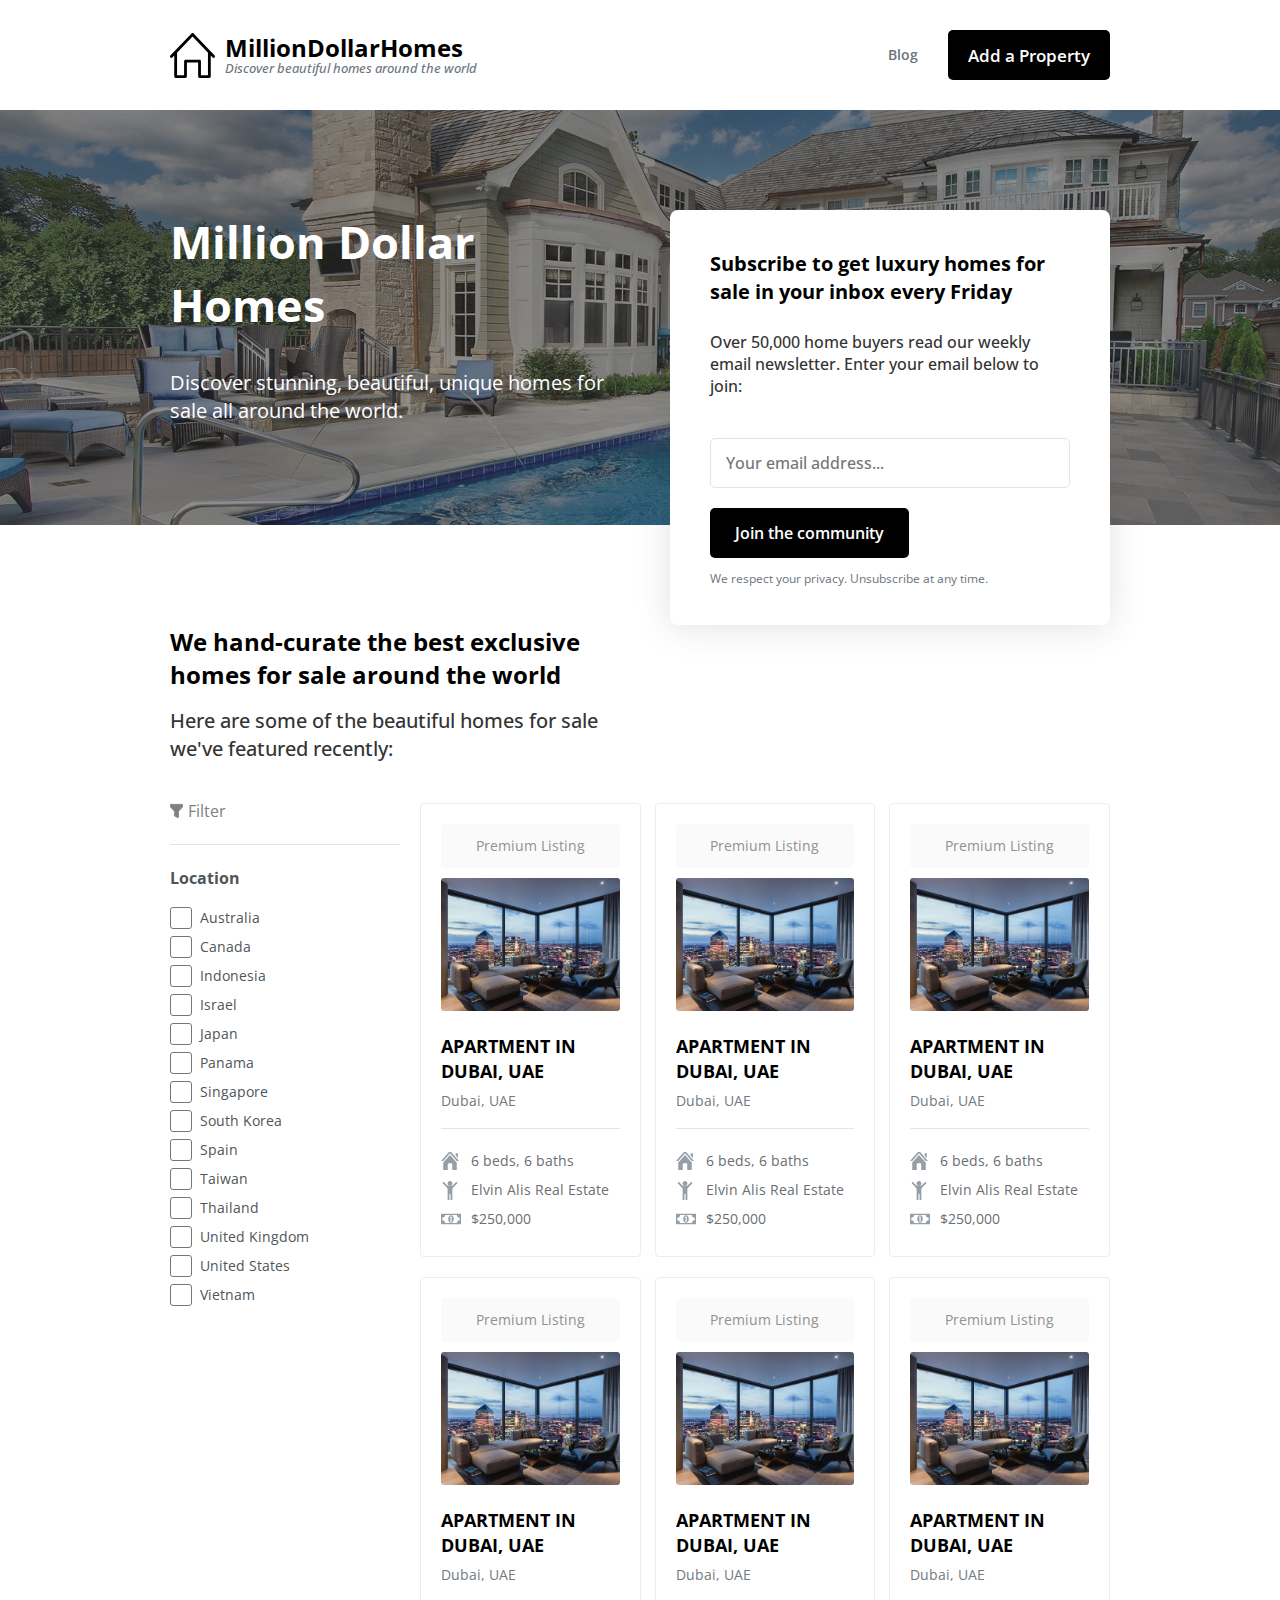
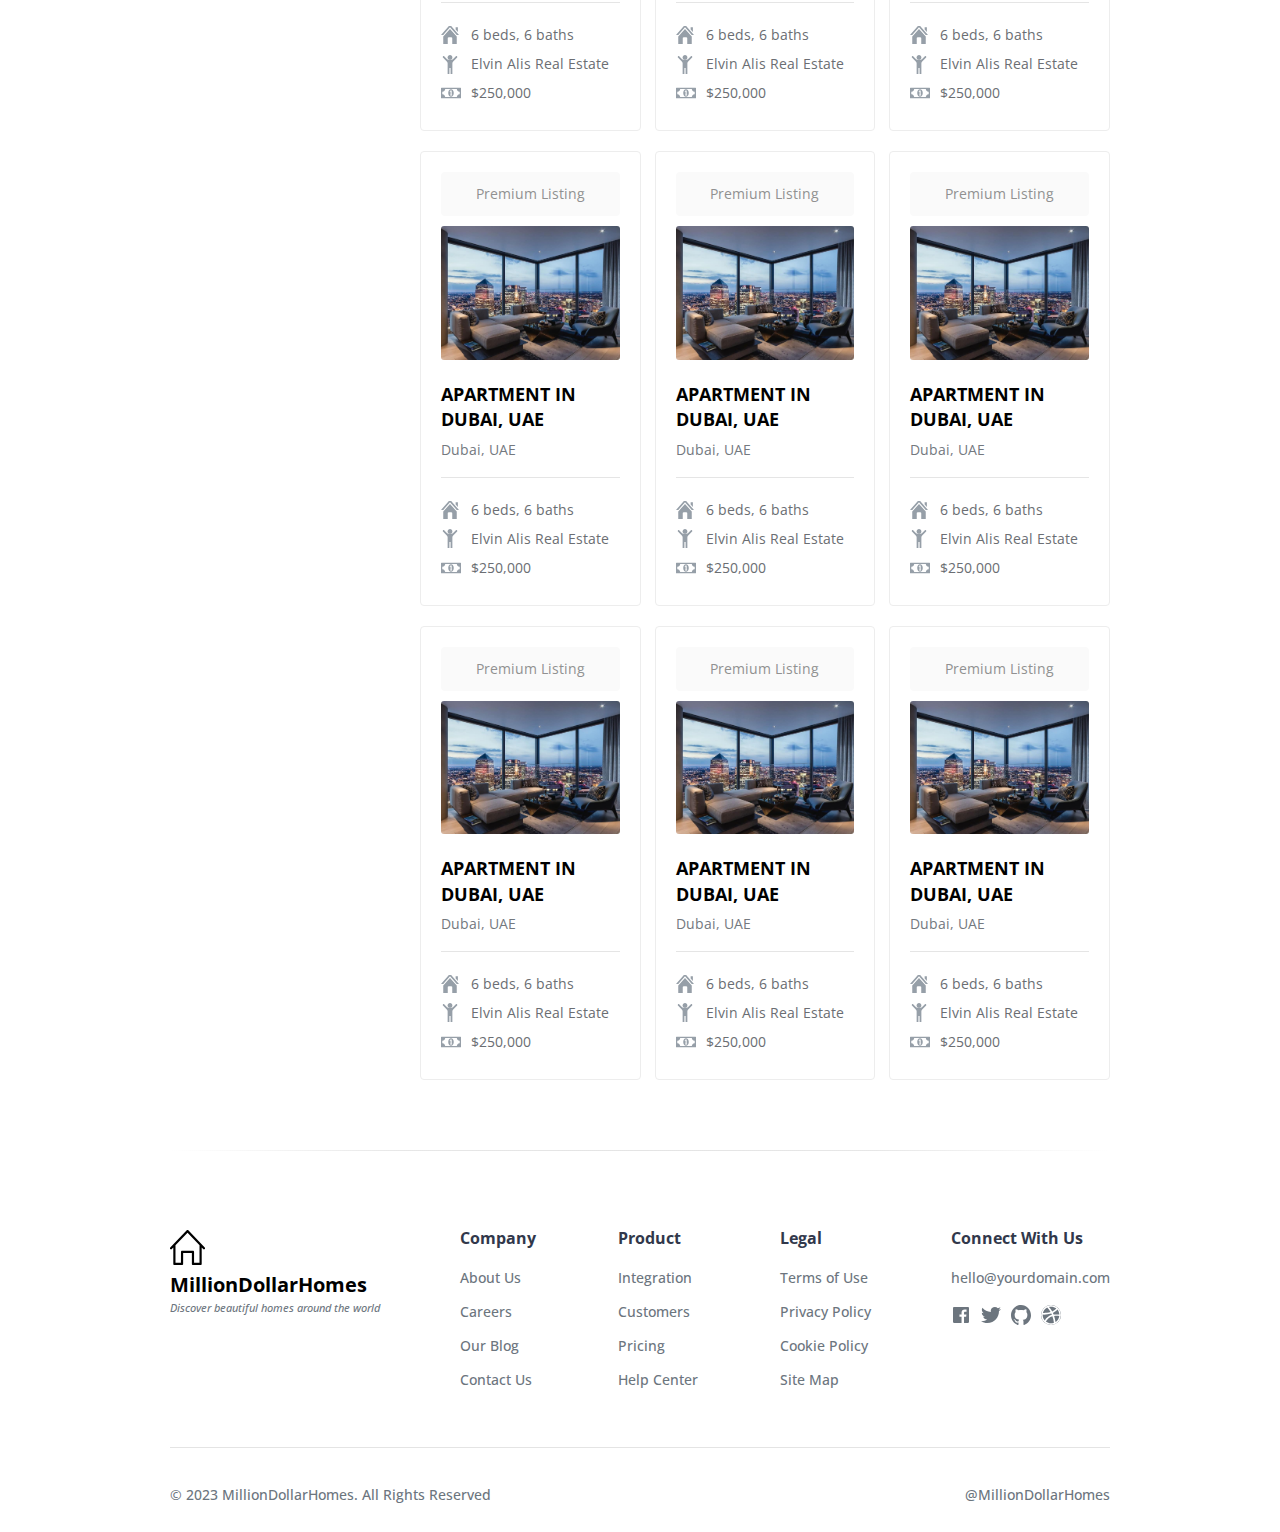
<file: index.html>
<!DOCTYPE html>
<html lang="en">
<head>
    <meta charset="UTF-8">
    <meta http-equiv="X-UA-Compatible" content="IE=edge">
    <meta name="viewport" content="width=device-width, initial-scale=1.0">
    <link rel="stylesheet" href="css/style.min.css">
    <title></title>
</head>

<body>
    <div class="wrapper">
        <header class="header">
    <div class="header__container container">
        <div class="header__row">
            <a href="" class="header__logo logo-header">
                <img src="img/logo.svg" alt="logo">
                <span>
                    MillionDollarHomes<br>
                    <i class="logo-header__text">
                        Discover beautiful homes around the world
                    </i>
                </span>
            </a>
            <div class="header__body">
                <nav class="header__menu">
                    <ul class="header__list">
                        <li class="header__item">
                            <a href="" class="header__link">Blog</a>
                        </li>
                    </ul>
                </nav>
                <a href="" class="header__btn btn">Add a Property</a>
            </div>
        </div>
    </div>
</header>
        <main>
            <section class="subscribe-block">
                <div class="subscribe-block__main">
                    <div class="subscribe-block__image ibg">
                        <img src="img/subscribe-img.jpg" alt="subscribe-img">
                    </div>
                    <div class="subscribe-block__body">
                        <div class="subscribe-block__container container">
                            <div class="subscribe-block__content">
                                <h1 class="subscribe-block__title">
                                    Million Dollar<br> Homes
                                </h1>
                                <div class="subscribe-block__subtitle">
                                    Discover stunning, beautiful, unique homes for sale all around the world.
                                </div>
                            </div>
                        </div>
                    </div>
                </div>
                <div class="subscribe-block__form-block form-block">
                    <div class="form-block__container container">
                        <div class="form-block__body">
                            <form action="#" class="subscribe-block__form form-subcsribe">
                                <h3 class="form-subcsribe__title">
                                    Subscribe to get luxury homes for sale in your inbox every Friday
                                </h3>
                                <div class="form-subcsribe__text">
                                    Over 50,000 home buyers read our weekly email newsletter. Enter your email below to
                                    join:
                                </div>
                                <input autocomplete='off' type='email' name='form[]' required
                                    placeholder="Your email address..." class='form-subcsribe__input'>
                                <button type='submit' class='form-subcsribe__btn btn'>Join the community</button>
                                <div class="form-subcsribe__privacy">
                                    We respect your privacy. Unsubscribe at any time.
                                </div>
                            </form>
                        </div>
                    </div>
                </div>
            </section>
            <section class="apartments apartments-with-filter">
                <div class="apartments__container container">
                    <div class="apartments__body">
                        <div class="apartments__title-block title-block">
                            <h2 class="apartments__title title">
                                We hand-curate the best exclusive<br> homes for sale around the world
                            </h2>
                            <div class="apartments__subtitle subtitle">
                                Here are some of the beautiful homes for sale<br> we've featured recently:
                            </div>
                        </div>
                        <div class="apartments__content apartments__content_with-filter">
                            <div class="apartments__filter filter">
                                <div class="filter__top">
                                    <span class="filter__top-btn">Filter</span>
                                </div>
                                <div class="filter__body">
                                    <form action="" class="filter__form form-filter">
                                        <div class="form-filter__block">
                                            <div class="form-filter__title">Location</div>
                                            <div class="form-filter__items filter__inputs">
                                                <div class="form-filter__item">
                                                    <input id="location-1" type='checkbox' data-filter="australia"
                                                        class='form-filter__input'>
                                                    <label for="location-1"
                                                        class="form-filter__label"><span>Australia</span></label>
                                                </div>
                                                <div class="form-filter__item">
                                                    <input id="location-2" type='checkbox' data-filter="canada"
                                                        class='form-filter__input'>
                                                    <label for="location-2"
                                                        class="form-filter__label"><span>Canada</span></label>
                                                </div>
                                                <div class="form-filter__item">
                                                    <input id="location-3" type='checkbox' data-filter="indonesia"
                                                        class='form-filter__input'>
                                                    <label for="location-3"
                                                        class="form-filter__label"><span>Indonesia</span></label>
                                                </div>
                                                <div class="form-filter__item">
                                                    <input id="location-4" type='checkbox' data-filter="israel"
                                                        class='form-filter__input'>
                                                    <label for="location-4"
                                                        class="form-filter__label"><span>Israel</span></label>
                                                </div>
                                                <div class="form-filter__item">
                                                    <input id="location-5" type='checkbox' data-filter="japan"
                                                        class='form-filter__input'>
                                                    <label for="location-5"
                                                        class="form-filter__label"><span>Japan</span></label>
                                                </div>
                                                <div class="form-filter__item">
                                                    <input id="location-6" type='checkbox' data-filter="panama"
                                                        class='form-filter__input'>
                                                    <label for="location-6"
                                                        class="form-filter__label"><span>Panama</span></label>
                                                </div>
                                                <div class="form-filter__item">
                                                    <input id="location-7" type='checkbox' data-filter="singapore"
                                                        class='form-filter__input'>
                                                    <label for="location-7"
                                                        class="form-filter__label"><span>Singapore</span></label>
                                                </div>
                                                <div class="form-filter__item">
                                                    <input id="location-8" type='checkbox' data-filter="south korea"
                                                        class='form-filter__input'>
                                                    <label for="location-8" class="form-filter__label"><span>South
                                                            Korea</span></label>
                                                </div>
                                                <div class="form-filter__item">
                                                    <input id="location-9" type='checkbox' data-filter="spain"
                                                        class='form-filter__input'>
                                                    <label for="location-9"
                                                        class="form-filter__label"><span>Spain</span></label>
                                                </div>
                                                <div class="form-filter__item">
                                                    <input id="location-10" type='checkbox' data-filter="taiwan"
                                                        class='form-filter__input'>
                                                    <label for="location-10"
                                                        class="form-filter__label"><span>Taiwan</span></label>
                                                </div>
                                                <div class="form-filter__item">
                                                    <input id="location-11" type='checkbox' data-filter="thailand"
                                                        class='form-filter__input'>
                                                    <label for="location-11"
                                                        class="form-filter__label"><span>Thailand</span></label>
                                                </div>
                                                <div class="form-filter__item">
                                                    <input id="location-12" type='checkbox' data-filter="united kingdom"
                                                        class='form-filter__input'>
                                                    <label for="location-12" class="form-filter__label"><span>United
                                                            Kingdom</span></label>
                                                </div>
                                                <div class="form-filter__item">
                                                    <input id="location-13" type='checkbox' data-filter="united states"
                                                        class='form-filter__input'>
                                                    <label for="location-13" class="form-filter__label"><span>United
                                                            States</span></label>
                                                </div>
                                                <div class="form-filter__item">
                                                    <input id="location-14" type='checkbox' data-filter="vietnam"
                                                        class='form-filter__input'>
                                                    <label for="location-14"
                                                        class="form-filter__label"><span>Vietnam</span></label>
                                                </div>
                                            </div>
                                        </div>
                                    </form>
                                </div>
                            </div>
                            <div class="apartments__items main__block">
                                <div class="apartments__item item-apartments item" data-filter-item="australia">
                                    <div class="item-apartments__body">
                                        <div class="item-apartments__label">Premium Listing</div>
                                        <div class="item-apartments__content">
                                            <div class="item-apartments__image-block">
                                                <a href="" class="item-apartments__image">
                                                    <img src="img/apartments/1.jpg" alt="apartment">
                                                </a>
                                            </div>
                                            <a href="" class="item-apartments__name">Apartment in Dubai, UAE</a>
                                            <div class="item-apartments__location">Dubai, UAE</div>
                                        </div>
                                        <div class="item-apartments__info">
                                            <div class="item-apartments__rooms item-apartments__info_item">6 beds, 6
                                                baths</div>
                                            <div class="item-apartments__owner item-apartments__info_item">Elvin Alis
                                                Real Estate</div>
                                            <div class="item-apartments__price item-apartments__info_item">$250,000
                                            </div>
                                        </div>
                                    </div>
                                </div>
                                <div class="apartments__item item-apartments item" data-filter-item="australia">
                                    <div class="item-apartments__body">
                                        <div class="item-apartments__label">Premium Listing</div>
                                        <div class="item-apartments__content">
                                            <div class="item-apartments__image-block">
                                                <a href="" class="item-apartments__image">
                                                    <img src="img/apartments/1.jpg" alt="apartment">
                                                </a>
                                            </div>
                                            <a href="" class="item-apartments__name">Apartment in Dubai, UAE</a>
                                            <div class="item-apartments__location">Dubai, UAE</div>
                                        </div>
                                        <div class="item-apartments__info">
                                            <div class="item-apartments__rooms item-apartments__info_item">6 beds, 6
                                                baths</div>
                                            <div class="item-apartments__owner item-apartments__info_item">Elvin Alis
                                                Real Estate</div>
                                            <div class="item-apartments__price item-apartments__info_item">$250,000
                                            </div>
                                        </div>
                                    </div>
                                </div>
                                <div class="apartments__item item-apartments item" data-filter-item="canada">
                                    <div class="item-apartments__body">
                                        <div class="item-apartments__label">Premium Listing</div>
                                        <div class="item-apartments__content">
                                            <div class="item-apartments__image-block">
                                                <a href="" class="item-apartments__image">
                                                    <img src="img/apartments/1.jpg" alt="apartment">
                                                </a>
                                            </div>
                                            <a href="" class="item-apartments__name">Apartment in Dubai, UAE</a>
                                            <div class="item-apartments__location">Dubai, UAE</div>
                                        </div>
                                        <div class="item-apartments__info">
                                            <div class="item-apartments__rooms item-apartments__info_item">6 beds, 6
                                                baths</div>
                                            <div class="item-apartments__owner item-apartments__info_item">Elvin Alis
                                                Real Estate</div>
                                            <div class="item-apartments__price item-apartments__info_item">$250,000
                                            </div>
                                        </div>
                                    </div>
                                </div>
                                <div class="apartments__item item-apartments item" data-filter-item="">
                                    <div class="item-apartments__body">
                                        <div class="item-apartments__label">Premium Listing</div>
                                        <div class="item-apartments__content">
                                            <div class="item-apartments__image-block">
                                                <a href="" class="item-apartments__image">
                                                    <img src="img/apartments/1.jpg" alt="apartment">
                                                </a>
                                            </div>
                                            <a href="" class="item-apartments__name">Apartment in Dubai, UAE</a>
                                            <div class="item-apartments__location">Dubai, UAE</div>
                                        </div>
                                        <div class="item-apartments__info">
                                            <div class="item-apartments__rooms item-apartments__info_item">6 beds, 6
                                                baths</div>
                                            <div class="item-apartments__owner item-apartments__info_item">Elvin Alis
                                                Real Estate</div>
                                            <div class="item-apartments__price item-apartments__info_item">$250,000
                                            </div>
                                        </div>
                                    </div>
                                </div>
                                <div class="apartments__item item-apartments item" data-filter-item="">
                                    <div class="item-apartments__body">
                                        <div class="item-apartments__label">Premium Listing</div>
                                        <div class="item-apartments__content">
                                            <div class="item-apartments__image-block">
                                                <a href="" class="item-apartments__image">
                                                    <img src="img/apartments/1.jpg" alt="apartment">
                                                </a>
                                            </div>
                                            <a href="" class="item-apartments__name">Apartment in Dubai, UAE</a>
                                            <div class="item-apartments__location">Dubai, UAE</div>
                                        </div>
                                        <div class="item-apartments__info">
                                            <div class="item-apartments__rooms item-apartments__info_item">6 beds, 6
                                                baths</div>
                                            <div class="item-apartments__owner item-apartments__info_item">Elvin Alis
                                                Real Estate</div>
                                            <div class="item-apartments__price item-apartments__info_item">$250,000
                                            </div>
                                        </div>
                                    </div>
                                </div>
                                <div class="apartments__item item-apartments item" data-filter-item="">
                                    <div class="item-apartments__body">
                                        <div class="item-apartments__label">Premium Listing</div>
                                        <div class="item-apartments__content">
                                            <div class="item-apartments__image-block">
                                                <a href="" class="item-apartments__image">
                                                    <img src="img/apartments/1.jpg" alt="apartment">
                                                </a>
                                            </div>
                                            <a href="" class="item-apartments__name">Apartment in Dubai, UAE</a>
                                            <div class="item-apartments__location">Dubai, UAE</div>
                                        </div>
                                        <div class="item-apartments__info">
                                            <div class="item-apartments__rooms item-apartments__info_item">6 beds, 6
                                                baths</div>
                                            <div class="item-apartments__owner item-apartments__info_item">Elvin Alis
                                                Real Estate</div>
                                            <div class="item-apartments__price item-apartments__info_item">$250,000
                                            </div>
                                        </div>
                                    </div>
                                </div>
                                <div class="apartments__item item-apartments item" data-filter-item="">
                                    <div class="item-apartments__body">
                                        <div class="item-apartments__label">Premium Listing</div>
                                        <div class="item-apartments__content">
                                            <div class="item-apartments__image-block">
                                                <a href="" class="item-apartments__image">
                                                    <img src="img/apartments/1.jpg" alt="apartment">
                                                </a>
                                            </div>
                                            <a href="" class="item-apartments__name">Apartment in Dubai, UAE</a>
                                            <div class="item-apartments__location">Dubai, UAE</div>
                                        </div>
                                        <div class="item-apartments__info">
                                            <div class="item-apartments__rooms item-apartments__info_item">6 beds, 6
                                                baths</div>
                                            <div class="item-apartments__owner item-apartments__info_item">Elvin Alis
                                                Real Estate</div>
                                            <div class="item-apartments__price item-apartments__info_item">$250,000
                                            </div>
                                        </div>
                                    </div>
                                </div>
                                <div class="apartments__item item-apartments item" data-filter-item="">
                                    <div class="item-apartments__body">
                                        <div class="item-apartments__label">Premium Listing</div>
                                        <div class="item-apartments__content">
                                            <div class="item-apartments__image-block">
                                                <a href="" class="item-apartments__image">
                                                    <img src="img/apartments/1.jpg" alt="apartment">
                                                </a>
                                            </div>
                                            <a href="" class="item-apartments__name">Apartment in Dubai, UAE</a>
                                            <div class="item-apartments__location">Dubai, UAE</div>
                                        </div>
                                        <div class="item-apartments__info">
                                            <div class="item-apartments__rooms item-apartments__info_item">6 beds, 6
                                                baths</div>
                                            <div class="item-apartments__owner item-apartments__info_item">Elvin Alis
                                                Real Estate</div>
                                            <div class="item-apartments__price item-apartments__info_item">$250,000
                                            </div>
                                        </div>
                                    </div>
                                </div>
                                <div class="apartments__item item-apartments item" data-filter-item="">
                                    <div class="item-apartments__body">
                                        <div class="item-apartments__label">Premium Listing</div>
                                        <div class="item-apartments__content">
                                            <div class="item-apartments__image-block">
                                                <a href="" class="item-apartments__image">
                                                    <img src="img/apartments/1.jpg" alt="apartment">
                                                </a>
                                            </div>
                                            <a href="" class="item-apartments__name">Apartment in Dubai, UAE</a>
                                            <div class="item-apartments__location">Dubai, UAE</div>
                                        </div>
                                        <div class="item-apartments__info">
                                            <div class="item-apartments__rooms item-apartments__info_item">6 beds, 6
                                                baths</div>
                                            <div class="item-apartments__owner item-apartments__info_item">Elvin Alis
                                                Real Estate</div>
                                            <div class="item-apartments__price item-apartments__info_item">$250,000
                                            </div>
                                        </div>
                                    </div>
                                </div>
                                <div class="apartments__item item-apartments item" data-filter-item="">
                                    <div class="item-apartments__body">
                                        <div class="item-apartments__label">Premium Listing</div>
                                        <div class="item-apartments__content">
                                            <div class="item-apartments__image-block">
                                                <a href="" class="item-apartments__image">
                                                    <img src="img/apartments/1.jpg" alt="apartment">
                                                </a>
                                            </div>
                                            <a href="" class="item-apartments__name">Apartment in Dubai, UAE</a>
                                            <div class="item-apartments__location">Dubai, UAE</div>
                                        </div>
                                        <div class="item-apartments__info">
                                            <div class="item-apartments__rooms item-apartments__info_item">6 beds, 6
                                                baths</div>
                                            <div class="item-apartments__owner item-apartments__info_item">Elvin Alis
                                                Real Estate</div>
                                            <div class="item-apartments__price item-apartments__info_item">$250,000
                                            </div>
                                        </div>
                                    </div>
                                </div>
                                <div class="apartments__item item-apartments item" data-filter-item="">
                                    <div class="item-apartments__body">
                                        <div class="item-apartments__label">Premium Listing</div>
                                        <div class="item-apartments__content">
                                            <div class="item-apartments__image-block">
                                                <a href="" class="item-apartments__image">
                                                    <img src="img/apartments/1.jpg" alt="apartment">
                                                </a>
                                            </div>
                                            <a href="" class="item-apartments__name">Apartment in Dubai, UAE</a>
                                            <div class="item-apartments__location">Dubai, UAE</div>
                                        </div>
                                        <div class="item-apartments__info">
                                            <div class="item-apartments__rooms item-apartments__info_item">6 beds, 6
                                                baths</div>
                                            <div class="item-apartments__owner item-apartments__info_item">Elvin Alis
                                                Real Estate</div>
                                            <div class="item-apartments__price item-apartments__info_item">$250,000
                                            </div>
                                        </div>
                                    </div>
                                </div>
                                <div class="apartments__item item-apartments item" data-filter-item="">
                                    <div class="item-apartments__body">
                                        <div class="item-apartments__label">Premium Listing</div>
                                        <div class="item-apartments__content">
                                            <div class="item-apartments__image-block">
                                                <a href="" class="item-apartments__image">
                                                    <img src="img/apartments/1.jpg" alt="apartment">
                                                </a>
                                            </div>
                                            <a href="" class="item-apartments__name">Apartment in Dubai, UAE</a>
                                            <div class="item-apartments__location">Dubai, UAE</div>
                                        </div>
                                        <div class="item-apartments__info">
                                            <div class="item-apartments__rooms item-apartments__info_item">6 beds, 6
                                                baths</div>
                                            <div class="item-apartments__owner item-apartments__info_item">Elvin Alis
                                                Real Estate</div>
                                            <div class="item-apartments__price item-apartments__info_item">$250,000
                                            </div>
                                        </div>
                                    </div>
                                </div>
                            </div>
                        </div>
                    </div>
                </div>
            </section>
        </main>
        <footer class="footer">
    <div class="footer__container container">
        <div class="footer__row">
            <a href="" class="footer__logo logo-footer">
                <img src="img/logo.svg" alt="logo">
                <span>
                    MillionDollarHomes<br>
                    <i class="logo-footer__text">
                        Discover beautiful homes around the world
                    </i>
                </span>
            </a>
            <nav class="footer__menu menu-footer">
                <ul class="menu-footer__list">
                    <li class="menu-footer__item">
                        <span class="menu-footer__label">Company</span>
                        <div class="menu-footer__submenu submenu-footer">
                            <ul class="submenu-footer__list">
                                <li class="submenu-footer__item">
                                    <a href="" class="submenu-footer__link">About Us</a>
                                </li>
                                <li class="submenu-footer__item">
                                    <a href="" class="submenu-footer__link">Careers</a>
                                </li>
                                <li class="submenu-footer__item">
                                    <a href="" class="submenu-footer__link">Our Blog</a>
                                </li>
                                <li class="submenu-footer__item">
                                    <a href="" class="submenu-footer__link">Contact Us</a>
                                </li>
                            </ul>
                        </div>
                    </li>
                    <li class="menu-footer__item">
                        <span class="menu-footer__label">Product</span>
                        <div class="menu-footer__submenu submenu-footer">
                            <ul class="submenu-footer__list">
                                <li class="submenu-footer__item">
                                    <a href="" class="submenu-footer__link">Integration</a>
                                </li>
                                <li class="submenu-footer__item">
                                    <a href="" class="submenu-footer__link">Customers</a>
                                </li>
                                <li class="submenu-footer__item">
                                    <a href="" class="submenu-footer__link">Pricing</a>
                                </li>
                                <li class="submenu-footer__item">
                                    <a href="" class="submenu-footer__link">Help Center</a>
                                </li>
                            </ul>
                        </div>
                    </li>
                    <li class="menu-footer__item">
                        <span class="menu-footer__label">Legal</span>
                        <div class="menu-footer__submenu submenu-footer">
                            <ul class="submenu-footer__list">
                                <li class="submenu-footer__item">
                                    <a href="" class="submenu-footer__link">Terms of Use</a>
                                </li>
                                <li class="submenu-footer__item">
                                    <a href="" class="submenu-footer__link">Privacy Policy</a>
                                </li>
                                <li class="submenu-footer__item">
                                    <a href="" class="submenu-footer__link">Cookie Policy</a>
                                </li>
                                <li class="submenu-footer__item">
                                    <a href="" class="submenu-footer__link">Site Map</a>
                                </li>
                            </ul>
                        </div>
                    </li>
                </ul>
            </nav>
            <div class="footer__contacts contacts-footer">
                <div class="contacts-footer__label">Connect With Us</div>
                <a href="mailto:hello@yourdomain.com" class="contacts-footer__email">hello@yourdomain.com</a>
                <div class="contacts-footer__items">
                    <a href="" class="contacts-footer__item">
                        <img src="img/icons/facebook.svg" alt="facebook">
                    </a>
                    <a href="" class="contacts-footer__item">
                        <img src="img/icons/twitter.svg" alt="twitter">
                    </a>
                    <a href="" class="contacts-footer__item">
                        <img src="img/icons/github.svg" alt="github">
                    </a>
                    <a href="" class="contacts-footer__item contacts-footer__item_circle">
                        <img src="img/icons/dribbble.svg" alt="dribbble">
                    </a>
                </div>
            </div>
        </div>
        <div class="footer__copyright copyright">
            <span>© 2023 MillionDollarHomes. All Rights Reserved</span>
            <span>@MillionDollarHomes</span>
        </div>
    </div>
</footer>
    </div>
    <script src="js/app.min.js"></script>
</body>

</html>
</file>
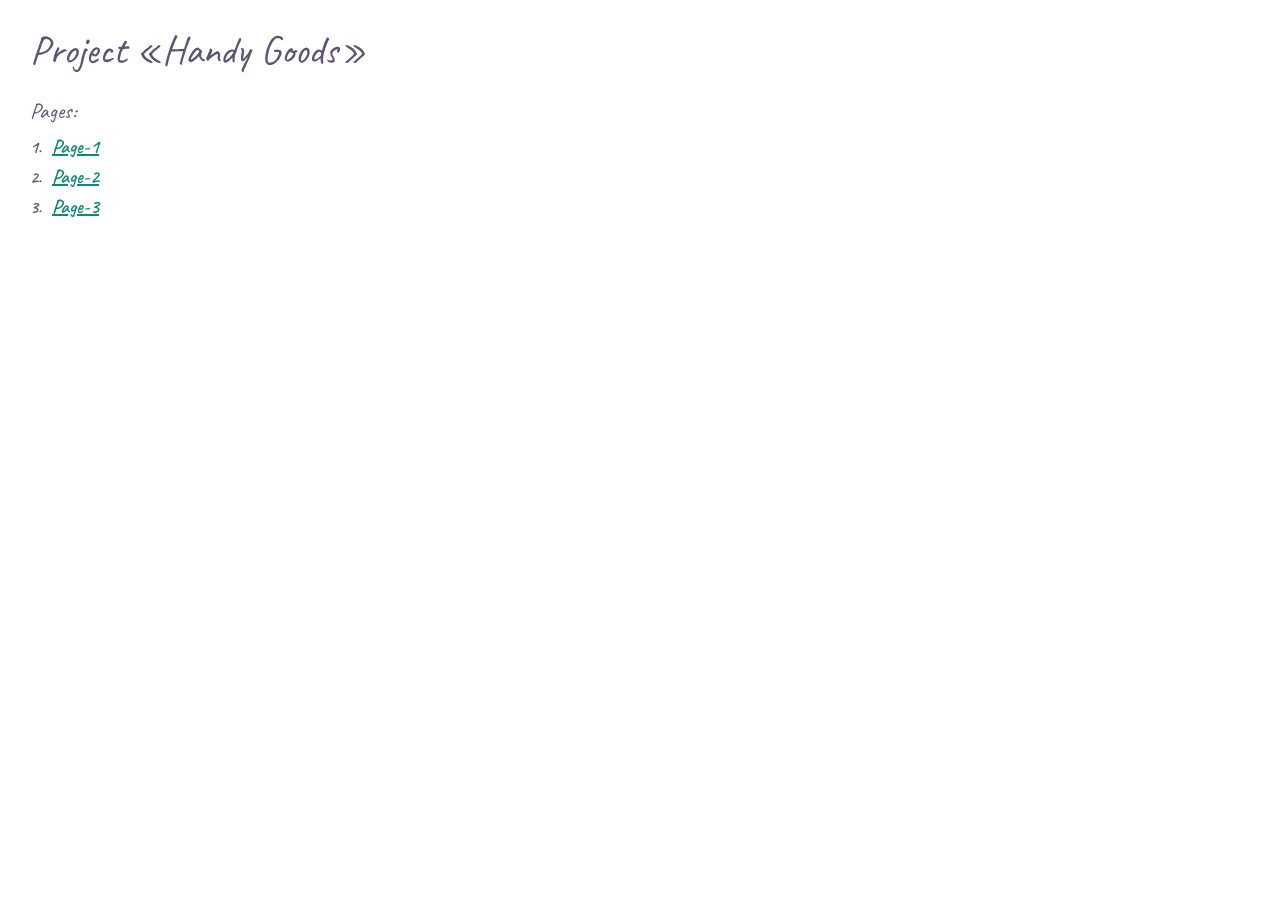
<file: MillionDollarHomes.html>
<!DOCTYPE html>
<html lang="en">
<head>
    <meta charset="UTF-8">
    <meta http-equiv="X-UA-Compatible" content="IE=edge">
    <meta name="viewport" content="width=device-width, initial-scale=1.0">
    <link rel="stylesheet" href="css/style.min.css">
    <title>Handy Goods</title>
</head>

<body>
    <div class="wrapper">
        <div class="rootpage">
            <div class="rootpage-content">
                <div class="rootpage-body">
                    <h1>Project «Handy Goods»</h1>
                    <h2>Pages:</h2>
                    <ol class="rootpage-pages">
                        <li><a target="_blank" href="https://dimaakushnir.github.io/MillionDollarHomes/">Page-1</a>
                        </li>
                        <li><a target="_blank"
                                href="https://dimaakushnir.github.io/MillionDollarHomes/page_2.html">Page-2</a>
                        </li>
                        <li><a target="_blank"
                                href="https://dimaakushnir.github.io/MillionDollarHomes/page_3.html">Page-3</a>
                        </li>
                    </ol>
                </div>
            </div>
        </div>
    </div>
</body>

</html>
</file>
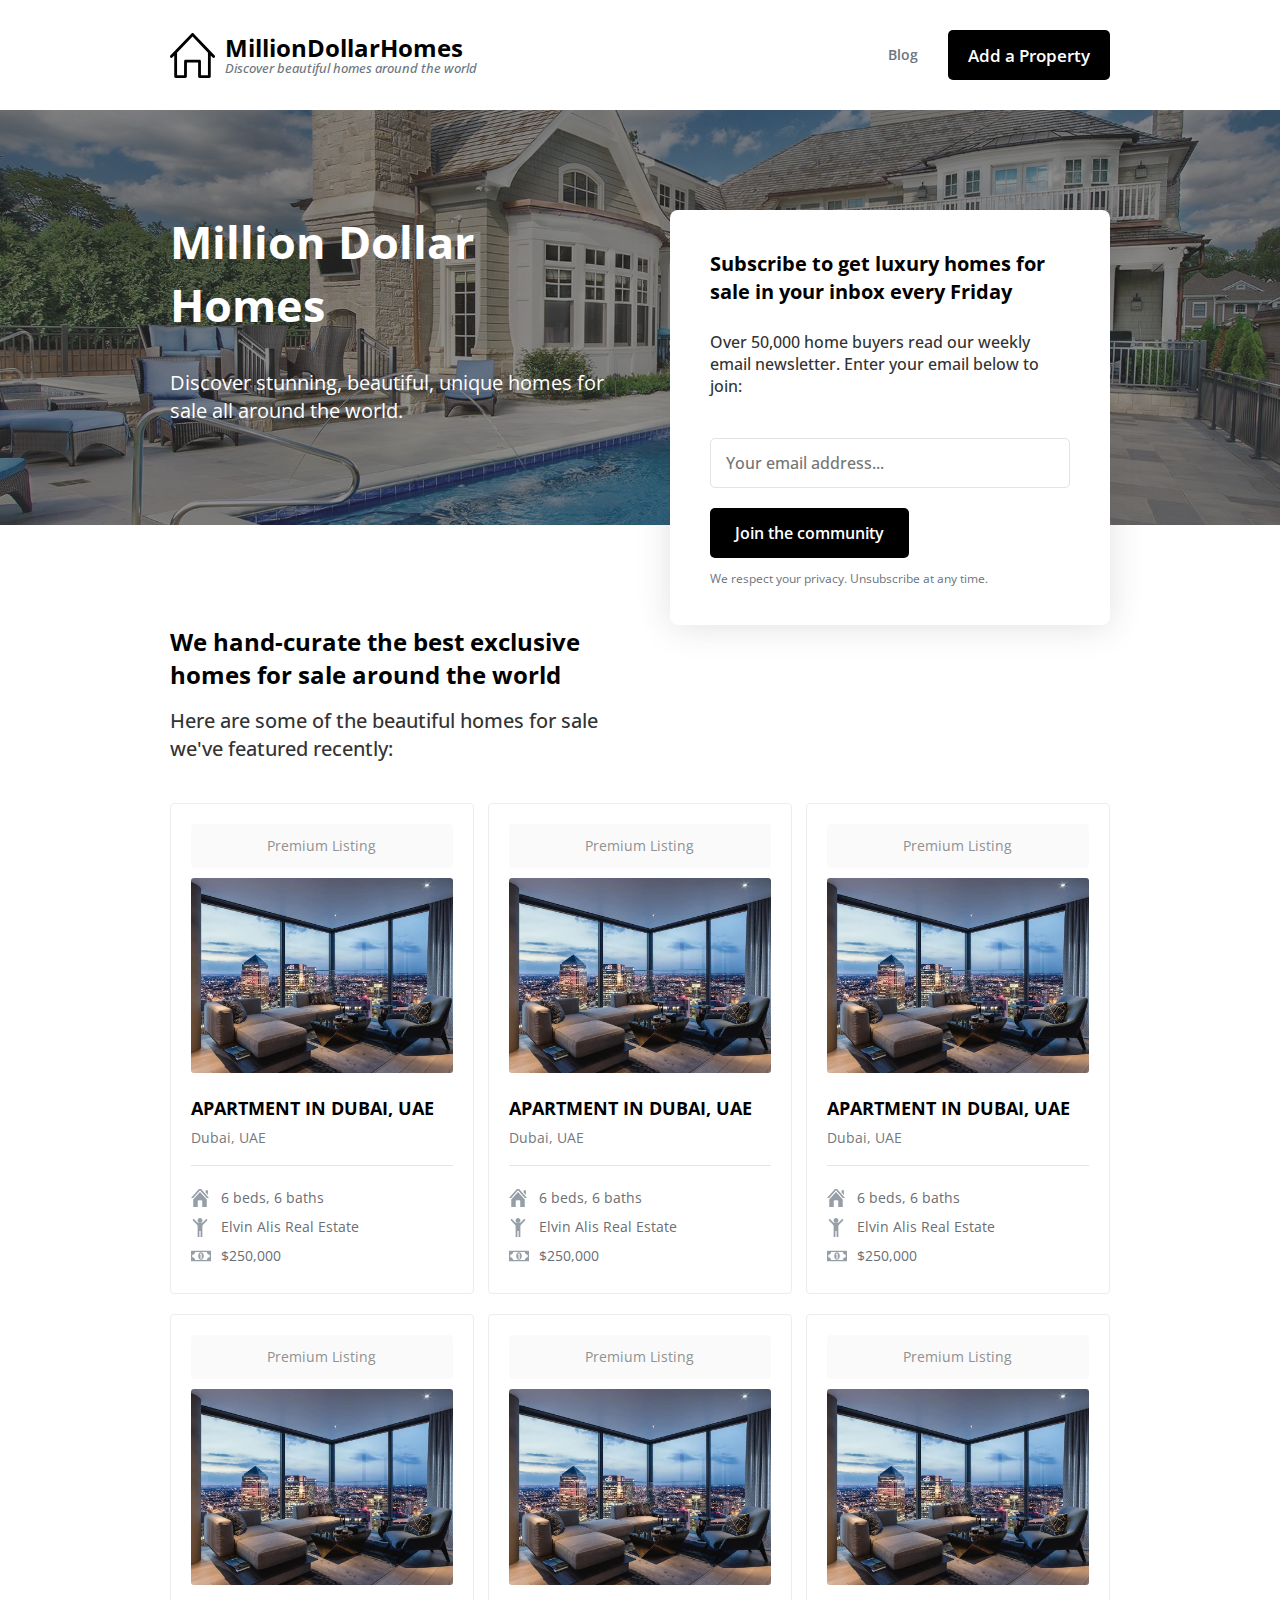
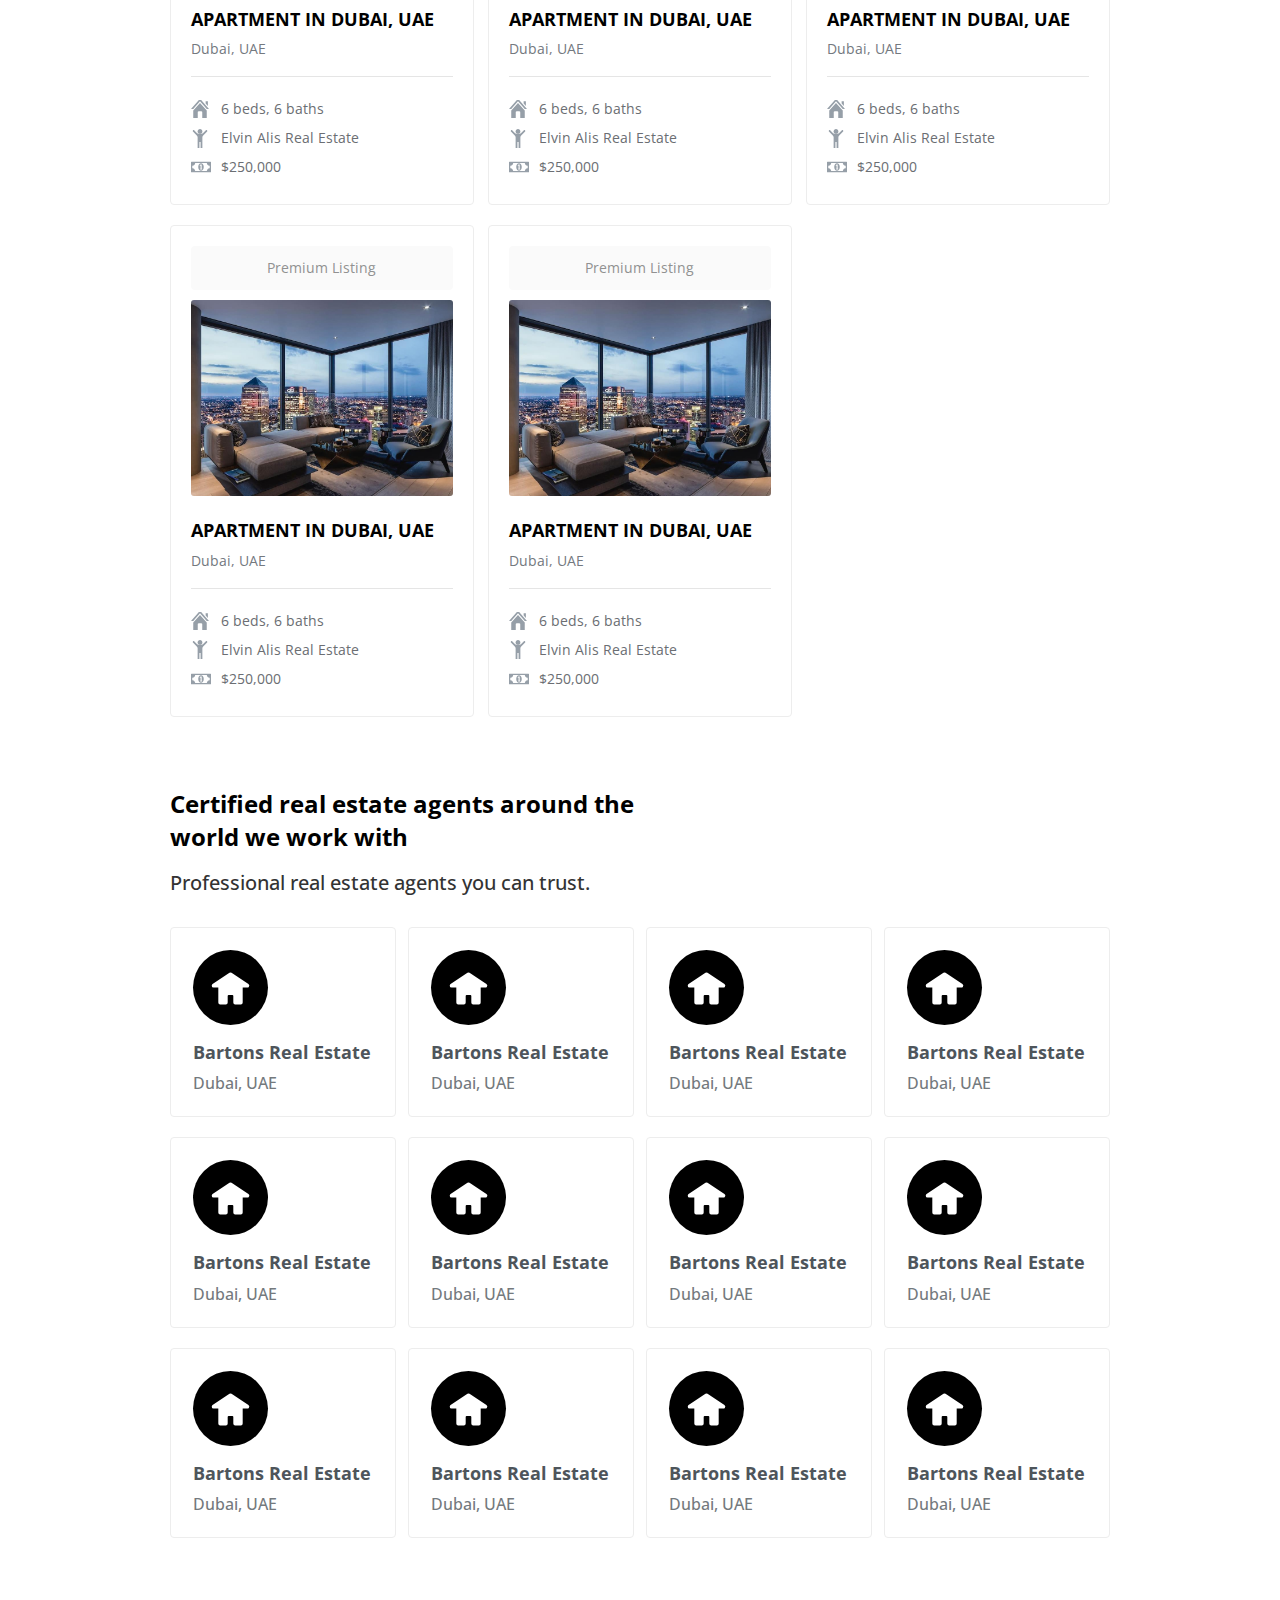
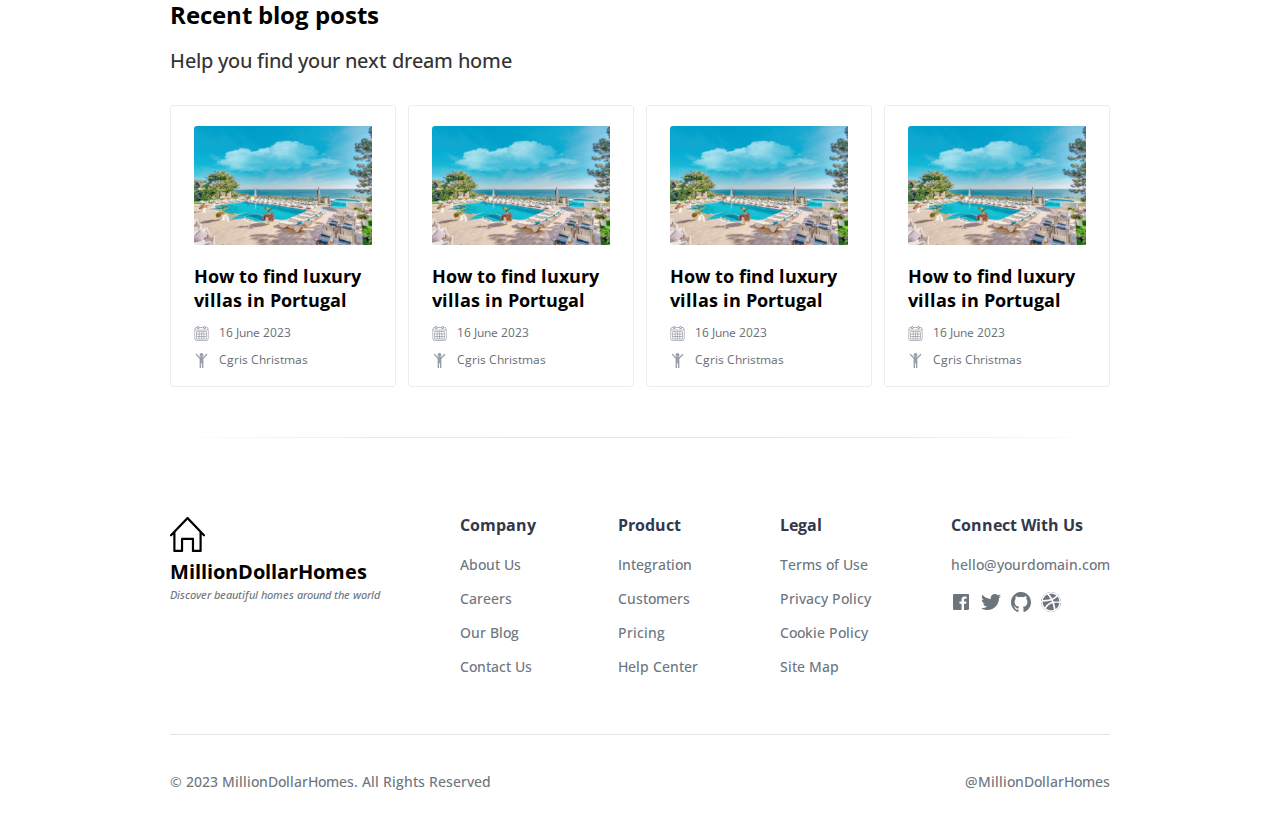
<file: page_2.html>
<!DOCTYPE html>
<html lang="en">
<head>
    <meta charset="UTF-8">
    <meta http-equiv="X-UA-Compatible" content="IE=edge">
    <meta name="viewport" content="width=device-width, initial-scale=1.0">
    <link rel="stylesheet" href="css/style.min.css">
    <title></title>
</head>

<body>
    <div class="wrapper">
        <header class="header">
    <div class="header__container container">
        <div class="header__row">
            <a href="" class="header__logo logo-header">
                <img src="img/logo.svg" alt="logo">
                <span>
                    MillionDollarHomes<br>
                    <i class="logo-header__text">
                        Discover beautiful homes around the world
                    </i>
                </span>
            </a>
            <div class="header__body">
                <nav class="header__menu">
                    <ul class="header__list">
                        <li class="header__item">
                            <a href="" class="header__link">Blog</a>
                        </li>
                    </ul>
                </nav>
                <a href="" class="header__btn btn">Add a Property</a>
            </div>
        </div>
    </div>
</header>
        <main>
            <section class="subscribe-block">
                <div class="subscribe-block__main">
                    <div class="subscribe-block__image ibg">
                        <img src="img/subscribe-img.jpg" alt="subscribe-img">
                    </div>
                    <div class="subscribe-block__body">
                        <div class="subscribe-block__container container">
                            <div class="subscribe-block__content">
                                <h1 class="subscribe-block__title">
                                    Million Dollar<br> Homes
                                </h1>
                                <div class="subscribe-block__subtitle">
                                    Discover stunning, beautiful, unique homes for sale all around the world.
                                </div>
                            </div>
                        </div>
                    </div>
                </div>
                <div class="subscribe-block__form-block form-block">
                    <div class="form-block__container container">
                        <div class="form-block__body">
                            <form action="#" class="subscribe-block__form form-subcsribe">
                                <h3 class="form-subcsribe__title">
                                    Subscribe to get luxury homes for sale in your inbox every Friday
                                </h3>
                                <div class="form-subcsribe__text">
                                    Over 50,000 home buyers read our weekly email newsletter. Enter your email below to
                                    join:
                                </div>
                                <input autocomplete='off' type='email' name='form[]' required
                                    placeholder="Your email address..." class='form-subcsribe__input'>
                                <button type='submit' class='form-subcsribe__btn btn'>Join the community</button>
                                <div class="form-subcsribe__privacy">
                                    We respect your privacy. Unsubscribe at any time.
                                </div>
                            </form>
                        </div>
                    </div>
                </div>
            </section>
            <section class="apartments">
                <div class="apartments__container container">
                    <div class="apartments__body">
                        <div class="apartments__title-block title-block">
                            <h2 class="apartments__title title">
                                We hand-curate the best exclusive<br> homes for sale around the world
                            </h2>
                            <div class="apartments__subtitle subtitle">
                                Here are some of the beautiful homes for sale<br> we've featured recently:
                            </div>
                        </div>
                        <div class="apartments__content">
                            <div class="apartments__items main__block">
                                <div class="apartments__item item-apartments item" data-filter-item="">
                                    <div class="item-apartments__body">
                                        <div class="item-apartments__label">Premium Listing</div>
                                        <div class="item-apartments__content">
                                            <div class="item-apartments__image-block">
                                                <a href="" class="item-apartments__image">
                                                    <img src="img/apartments/1.jpg" alt="apartment">
                                                </a>
                                            </div>
                                            <a href="" class="item-apartments__name">Apartment in Dubai, UAE</a>
                                            <div class="item-apartments__location">Dubai, UAE</div>
                                        </div>
                                        <div class="item-apartments__info">
                                            <div class="item-apartments__rooms item-apartments__info_item">6 beds, 6
                                                baths</div>
                                            <div class="item-apartments__owner item-apartments__info_item">Elvin Alis
                                                Real Estate</div>
                                            <div class="item-apartments__price item-apartments__info_item">$250,000
                                            </div>
                                        </div>
                                    </div>
                                </div>
                                <div class="apartments__item item-apartments item" data-filter-item="">
                                    <div class="item-apartments__body">
                                        <div class="item-apartments__label">Premium Listing</div>
                                        <div class="item-apartments__content">
                                            <div class="item-apartments__image-block">
                                                <a href="" class="item-apartments__image">
                                                    <img src="img/apartments/1.jpg" alt="apartment">
                                                </a>
                                            </div>
                                            <a href="" class="item-apartments__name">Apartment in Dubai, UAE</a>
                                            <div class="item-apartments__location">Dubai, UAE</div>
                                        </div>
                                        <div class="item-apartments__info">
                                            <div class="item-apartments__rooms item-apartments__info_item">6 beds, 6
                                                baths</div>
                                            <div class="item-apartments__owner item-apartments__info_item">Elvin Alis
                                                Real Estate</div>
                                            <div class="item-apartments__price item-apartments__info_item">$250,000
                                            </div>
                                        </div>
                                    </div>
                                </div>
                                <div class="apartments__item item-apartments item" data-filter-item="">
                                    <div class="item-apartments__body">
                                        <div class="item-apartments__label">Premium Listing</div>
                                        <div class="item-apartments__content">
                                            <div class="item-apartments__image-block">
                                                <a href="" class="item-apartments__image">
                                                    <img src="img/apartments/1.jpg" alt="apartment">
                                                </a>
                                            </div>
                                            <a href="" class="item-apartments__name">Apartment in Dubai, UAE</a>
                                            <div class="item-apartments__location">Dubai, UAE</div>
                                        </div>
                                        <div class="item-apartments__info">
                                            <div class="item-apartments__rooms item-apartments__info_item">6 beds, 6
                                                baths</div>
                                            <div class="item-apartments__owner item-apartments__info_item">Elvin Alis
                                                Real Estate</div>
                                            <div class="item-apartments__price item-apartments__info_item">$250,000
                                            </div>
                                        </div>
                                    </div>
                                </div>
                                <div class="apartments__item item-apartments item" data-filter-item="">
                                    <div class="item-apartments__body">
                                        <div class="item-apartments__label">Premium Listing</div>
                                        <div class="item-apartments__content">
                                            <div class="item-apartments__image-block">
                                                <a href="" class="item-apartments__image">
                                                    <img src="img/apartments/1.jpg" alt="apartment">
                                                </a>
                                            </div>
                                            <a href="" class="item-apartments__name">Apartment in Dubai, UAE</a>
                                            <div class="item-apartments__location">Dubai, UAE</div>
                                        </div>
                                        <div class="item-apartments__info">
                                            <div class="item-apartments__rooms item-apartments__info_item">6 beds, 6
                                                baths</div>
                                            <div class="item-apartments__owner item-apartments__info_item">Elvin Alis
                                                Real Estate</div>
                                            <div class="item-apartments__price item-apartments__info_item">$250,000
                                            </div>
                                        </div>
                                    </div>
                                </div>
                                <div class="apartments__item item-apartments item" data-filter-item="">
                                    <div class="item-apartments__body">
                                        <div class="item-apartments__label">Premium Listing</div>
                                        <div class="item-apartments__content">
                                            <div class="item-apartments__image-block">
                                                <a href="" class="item-apartments__image">
                                                    <img src="img/apartments/1.jpg" alt="apartment">
                                                </a>
                                            </div>
                                            <a href="" class="item-apartments__name">Apartment in Dubai, UAE</a>
                                            <div class="item-apartments__location">Dubai, UAE</div>
                                        </div>
                                        <div class="item-apartments__info">
                                            <div class="item-apartments__rooms item-apartments__info_item">6 beds, 6
                                                baths</div>
                                            <div class="item-apartments__owner item-apartments__info_item">Elvin Alis
                                                Real Estate</div>
                                            <div class="item-apartments__price item-apartments__info_item">$250,000
                                            </div>
                                        </div>
                                    </div>
                                </div>
                                <div class="apartments__item item-apartments item" data-filter-item="">
                                    <div class="item-apartments__body">
                                        <div class="item-apartments__label">Premium Listing</div>
                                        <div class="item-apartments__content">
                                            <div class="item-apartments__image-block">
                                                <a href="" class="item-apartments__image">
                                                    <img src="img/apartments/1.jpg" alt="apartment">
                                                </a>
                                            </div>
                                            <a href="" class="item-apartments__name">Apartment in Dubai, UAE</a>
                                            <div class="item-apartments__location">Dubai, UAE</div>
                                        </div>
                                        <div class="item-apartments__info">
                                            <div class="item-apartments__rooms item-apartments__info_item">6 beds, 6
                                                baths</div>
                                            <div class="item-apartments__owner item-apartments__info_item">Elvin Alis
                                                Real Estate</div>
                                            <div class="item-apartments__price item-apartments__info_item">$250,000
                                            </div>
                                        </div>
                                    </div>
                                </div>
                                <div class="apartments__item item-apartments item" data-filter-item="">
                                    <div class="item-apartments__body">
                                        <div class="item-apartments__label">Premium Listing</div>
                                        <div class="item-apartments__content">
                                            <div class="item-apartments__image-block">
                                                <a href="" class="item-apartments__image">
                                                    <img src="img/apartments/1.jpg" alt="apartment">
                                                </a>
                                            </div>
                                            <a href="" class="item-apartments__name">Apartment in Dubai, UAE</a>
                                            <div class="item-apartments__location">Dubai, UAE</div>
                                        </div>
                                        <div class="item-apartments__info">
                                            <div class="item-apartments__rooms item-apartments__info_item">6 beds, 6
                                                baths</div>
                                            <div class="item-apartments__owner item-apartments__info_item">Elvin Alis
                                                Real Estate</div>
                                            <div class="item-apartments__price item-apartments__info_item">$250,000
                                            </div>
                                        </div>
                                    </div>
                                </div>
                                <div class="apartments__item item-apartments item" data-filter-item="">
                                    <div class="item-apartments__body">
                                        <div class="item-apartments__label">Premium Listing</div>
                                        <div class="item-apartments__content">
                                            <div class="item-apartments__image-block">
                                                <a href="" class="item-apartments__image">
                                                    <img src="img/apartments/1.jpg" alt="apartment">
                                                </a>
                                            </div>
                                            <a href="" class="item-apartments__name">Apartment in Dubai, UAE</a>
                                            <div class="item-apartments__location">Dubai, UAE</div>
                                        </div>
                                        <div class="item-apartments__info">
                                            <div class="item-apartments__rooms item-apartments__info_item">6 beds, 6
                                                baths</div>
                                            <div class="item-apartments__owner item-apartments__info_item">Elvin Alis
                                                Real Estate</div>
                                            <div class="item-apartments__price item-apartments__info_item">$250,000
                                            </div>
                                        </div>
                                    </div>
                                </div>
                            </div>
                        </div>
                    </div>
                </div>
            </section>
            <section class="estate-agents">
                <div class="estate-agents__container container">
                    <div class="estate-agents__body">
                        <div class="estate-agents__title-block title-block">
                            <h2 class="estate-agents__title title">
                                Certified real estate agents around the<br> world we work with
                            </h2>
                            <div class="estate-agents__subtitle subtitle">
                                Professional real estate agents you can trust.
                            </div>
                        </div>
                        <div class="estate-agents__content">
                            <div class="estate-agents__items">
                                <div class="estate-agents__item">
                                    <div class="estate-agents__inner">
                                        <div class="estate-agents__icon">
                                            <img src="img/icons/home-icon.svg" alt="home-icon">
                                        </div>
                                        <a href="" class="estate-agents__name">Bartons Real Estate</a>
                                        <div class="estate-agents__location">Dubai, UAE</div>
                                    </div>
                                </div>
                                <div class="estate-agents__item">
                                    <div class="estate-agents__inner">
                                        <div class="estate-agents__icon">
                                            <img src="img/icons/home-icon.svg" alt="home-icon">
                                        </div>
                                        <a href="" class="estate-agents__name">Bartons Real Estate</a>
                                        <div class="estate-agents__location">Dubai, UAE</div>
                                    </div>
                                </div>
                                <div class="estate-agents__item">
                                    <div class="estate-agents__inner">
                                        <div class="estate-agents__icon">
                                            <img src="img/icons/home-icon.svg" alt="home-icon">
                                        </div>
                                        <a href="" class="estate-agents__name">Bartons Real Estate</a>
                                        <div class="estate-agents__location">Dubai, UAE</div>
                                    </div>
                                </div>
                                <div class="estate-agents__item">
                                    <div class="estate-agents__inner">
                                        <div class="estate-agents__icon">
                                            <img src="img/icons/home-icon.svg" alt="home-icon">
                                        </div>
                                        <a href="" class="estate-agents__name">Bartons Real Estate</a>
                                        <div class="estate-agents__location">Dubai, UAE</div>
                                    </div>
                                </div>
                                <div class="estate-agents__item">
                                    <div class="estate-agents__inner">
                                        <div class="estate-agents__icon">
                                            <img src="img/icons/home-icon.svg" alt="home-icon">
                                        </div>
                                        <a href="" class="estate-agents__name">Bartons Real Estate</a>
                                        <div class="estate-agents__location">Dubai, UAE</div>
                                    </div>
                                </div>
                                <div class="estate-agents__item">
                                    <div class="estate-agents__inner">
                                        <div class="estate-agents__icon">
                                            <img src="img/icons/home-icon.svg" alt="home-icon">
                                        </div>
                                        <a href="" class="estate-agents__name">Bartons Real Estate</a>
                                        <div class="estate-agents__location">Dubai, UAE</div>
                                    </div>
                                </div>
                                <div class="estate-agents__item">
                                    <div class="estate-agents__inner">
                                        <div class="estate-agents__icon">
                                            <img src="img/icons/home-icon.svg" alt="home-icon">
                                        </div>
                                        <a href="" class="estate-agents__name">Bartons Real Estate</a>
                                        <div class="estate-agents__location">Dubai, UAE</div>
                                    </div>
                                </div>
                                <div class="estate-agents__item">
                                    <div class="estate-agents__inner">
                                        <div class="estate-agents__icon">
                                            <img src="img/icons/home-icon.svg" alt="home-icon">
                                        </div>
                                        <a href="" class="estate-agents__name">Bartons Real Estate</a>
                                        <div class="estate-agents__location">Dubai, UAE</div>
                                    </div>
                                </div>
                                <div class="estate-agents__item">
                                    <div class="estate-agents__inner">
                                        <div class="estate-agents__icon">
                                            <img src="img/icons/home-icon.svg" alt="home-icon">
                                        </div>
                                        <a href="" class="estate-agents__name">Bartons Real Estate</a>
                                        <div class="estate-agents__location">Dubai, UAE</div>
                                    </div>
                                </div>
                                <div class="estate-agents__item">
                                    <div class="estate-agents__inner">
                                        <div class="estate-agents__icon">
                                            <img src="img/icons/home-icon.svg" alt="home-icon">
                                        </div>
                                        <a href="" class="estate-agents__name">Bartons Real Estate</a>
                                        <div class="estate-agents__location">Dubai, UAE</div>
                                    </div>
                                </div>
                                <div class="estate-agents__item">
                                    <div class="estate-agents__inner">
                                        <div class="estate-agents__icon">
                                            <img src="img/icons/home-icon.svg" alt="home-icon">
                                        </div>
                                        <a href="" class="estate-agents__name">Bartons Real Estate</a>
                                        <div class="estate-agents__location">Dubai, UAE</div>
                                    </div>
                                </div>
                                <div class="estate-agents__item">
                                    <div class="estate-agents__inner">
                                        <div class="estate-agents__icon">
                                            <img src="img/icons/home-icon.svg" alt="home-icon">
                                        </div>
                                        <a href="" class="estate-agents__name">Bartons Real Estate</a>
                                        <div class="estate-agents__location">Dubai, UAE</div>
                                    </div>
                                </div>
                            </div>
                        </div>
                    </div>
                </div>
            </section>
            <section class="blog-posts">
                <div class="blog-posts__container container">
                    <div class="blog-posts__body">
                        <div class="blog-posts__title-block title-block">
                            <h2 class="blog-posts__title title">
                                Recent blog posts
                            </h2>
                            <div class="blog-posts__subtitle subtitle">
                                Help you find your next dream home
                            </div>
                        </div>
                        <div class="blog-posts__content">
                            <div class="blog-posts__items">
                                <div class="blog-posts__item">
                                    <div class="blog-posts__inner">
                                        <div class="blog-posts__image-block">
                                            <a href="" class="blog-posts__image">
                                                <img src="img/blog-posts/1.jpg" alt="blog-post-img">
                                            </a>
                                        </div>
                                        <a href="" class="blog-posts__name">
                                            How to find luxury villas in Portugal
                                        </a>
                                        <div class="blog-posts__info blog-posts__info_date">16 June 2023</div>
                                        <div class="blog-posts__info blog-posts__info_author">Cgris Christmas</div>
                                    </div>
                                </div>
                                <div class="blog-posts__item">
                                    <div class="blog-posts__inner">
                                        <div class="blog-posts__image-block">
                                            <a href="" class="blog-posts__image">
                                                <img src="img/blog-posts/1.jpg" alt="blog-post-img">
                                            </a>
                                        </div>
                                        <a href="" class="blog-posts__name">
                                            How to find luxury villas in Portugal
                                        </a>
                                        <div class="blog-posts__info blog-posts__info_date">16 June 2023</div>
                                        <div class="blog-posts__info blog-posts__info_author">Cgris Christmas</div>
                                    </div>
                                </div>
                                <div class="blog-posts__item">
                                    <div class="blog-posts__inner">
                                        <div class="blog-posts__image-block">
                                            <a href="" class="blog-posts__image">
                                                <img src="img/blog-posts/1.jpg" alt="blog-post-img">
                                            </a>
                                        </div>
                                        <a href="" class="blog-posts__name">
                                            How to find luxury villas in Portugal
                                        </a>
                                        <div class="blog-posts__info blog-posts__info_date">16 June 2023</div>
                                        <div class="blog-posts__info blog-posts__info_author">Cgris Christmas</div>
                                    </div>
                                </div>
                                <div class="blog-posts__item">
                                    <div class="blog-posts__inner">
                                        <div class="blog-posts__image-block">
                                            <a href="" class="blog-posts__image">
                                                <img src="img/blog-posts/1.jpg" alt="blog-post-img">
                                            </a>
                                        </div>
                                        <a href="" class="blog-posts__name">
                                            How to find luxury villas in Portugal
                                        </a>
                                        <div class="blog-posts__info blog-posts__info_date">16 June 2023</div>
                                        <div class="blog-posts__info blog-posts__info_author">Cgris Christmas</div>
                                    </div>
                                </div>
                            </div>
                        </div>
                    </div>
                </div>
            </section>
        </main>
        <footer class="footer">
    <div class="footer__container container">
        <div class="footer__row">
            <a href="" class="footer__logo logo-footer">
                <img src="img/logo.svg" alt="logo">
                <span>
                    MillionDollarHomes<br>
                    <i class="logo-footer__text">
                        Discover beautiful homes around the world
                    </i>
                </span>
            </a>
            <nav class="footer__menu menu-footer">
                <ul class="menu-footer__list">
                    <li class="menu-footer__item">
                        <span class="menu-footer__label">Company</span>
                        <div class="menu-footer__submenu submenu-footer">
                            <ul class="submenu-footer__list">
                                <li class="submenu-footer__item">
                                    <a href="" class="submenu-footer__link">About Us</a>
                                </li>
                                <li class="submenu-footer__item">
                                    <a href="" class="submenu-footer__link">Careers</a>
                                </li>
                                <li class="submenu-footer__item">
                                    <a href="" class="submenu-footer__link">Our Blog</a>
                                </li>
                                <li class="submenu-footer__item">
                                    <a href="" class="submenu-footer__link">Contact Us</a>
                                </li>
                            </ul>
                        </div>
                    </li>
                    <li class="menu-footer__item">
                        <span class="menu-footer__label">Product</span>
                        <div class="menu-footer__submenu submenu-footer">
                            <ul class="submenu-footer__list">
                                <li class="submenu-footer__item">
                                    <a href="" class="submenu-footer__link">Integration</a>
                                </li>
                                <li class="submenu-footer__item">
                                    <a href="" class="submenu-footer__link">Customers</a>
                                </li>
                                <li class="submenu-footer__item">
                                    <a href="" class="submenu-footer__link">Pricing</a>
                                </li>
                                <li class="submenu-footer__item">
                                    <a href="" class="submenu-footer__link">Help Center</a>
                                </li>
                            </ul>
                        </div>
                    </li>
                    <li class="menu-footer__item">
                        <span class="menu-footer__label">Legal</span>
                        <div class="menu-footer__submenu submenu-footer">
                            <ul class="submenu-footer__list">
                                <li class="submenu-footer__item">
                                    <a href="" class="submenu-footer__link">Terms of Use</a>
                                </li>
                                <li class="submenu-footer__item">
                                    <a href="" class="submenu-footer__link">Privacy Policy</a>
                                </li>
                                <li class="submenu-footer__item">
                                    <a href="" class="submenu-footer__link">Cookie Policy</a>
                                </li>
                                <li class="submenu-footer__item">
                                    <a href="" class="submenu-footer__link">Site Map</a>
                                </li>
                            </ul>
                        </div>
                    </li>
                </ul>
            </nav>
            <div class="footer__contacts contacts-footer">
                <div class="contacts-footer__label">Connect With Us</div>
                <a href="mailto:hello@yourdomain.com" class="contacts-footer__email">hello@yourdomain.com</a>
                <div class="contacts-footer__items">
                    <a href="" class="contacts-footer__item">
                        <img src="img/icons/facebook.svg" alt="facebook">
                    </a>
                    <a href="" class="contacts-footer__item">
                        <img src="img/icons/twitter.svg" alt="twitter">
                    </a>
                    <a href="" class="contacts-footer__item">
                        <img src="img/icons/github.svg" alt="github">
                    </a>
                    <a href="" class="contacts-footer__item contacts-footer__item_circle">
                        <img src="img/icons/dribbble.svg" alt="dribbble">
                    </a>
                </div>
            </div>
        </div>
        <div class="footer__copyright copyright">
            <span>© 2023 MillionDollarHomes. All Rights Reserved</span>
            <span>@MillionDollarHomes</span>
        </div>
    </div>
</footer>
    </div>
    <script src="js/app.min.js"></script>
</body>

</html>
</file>
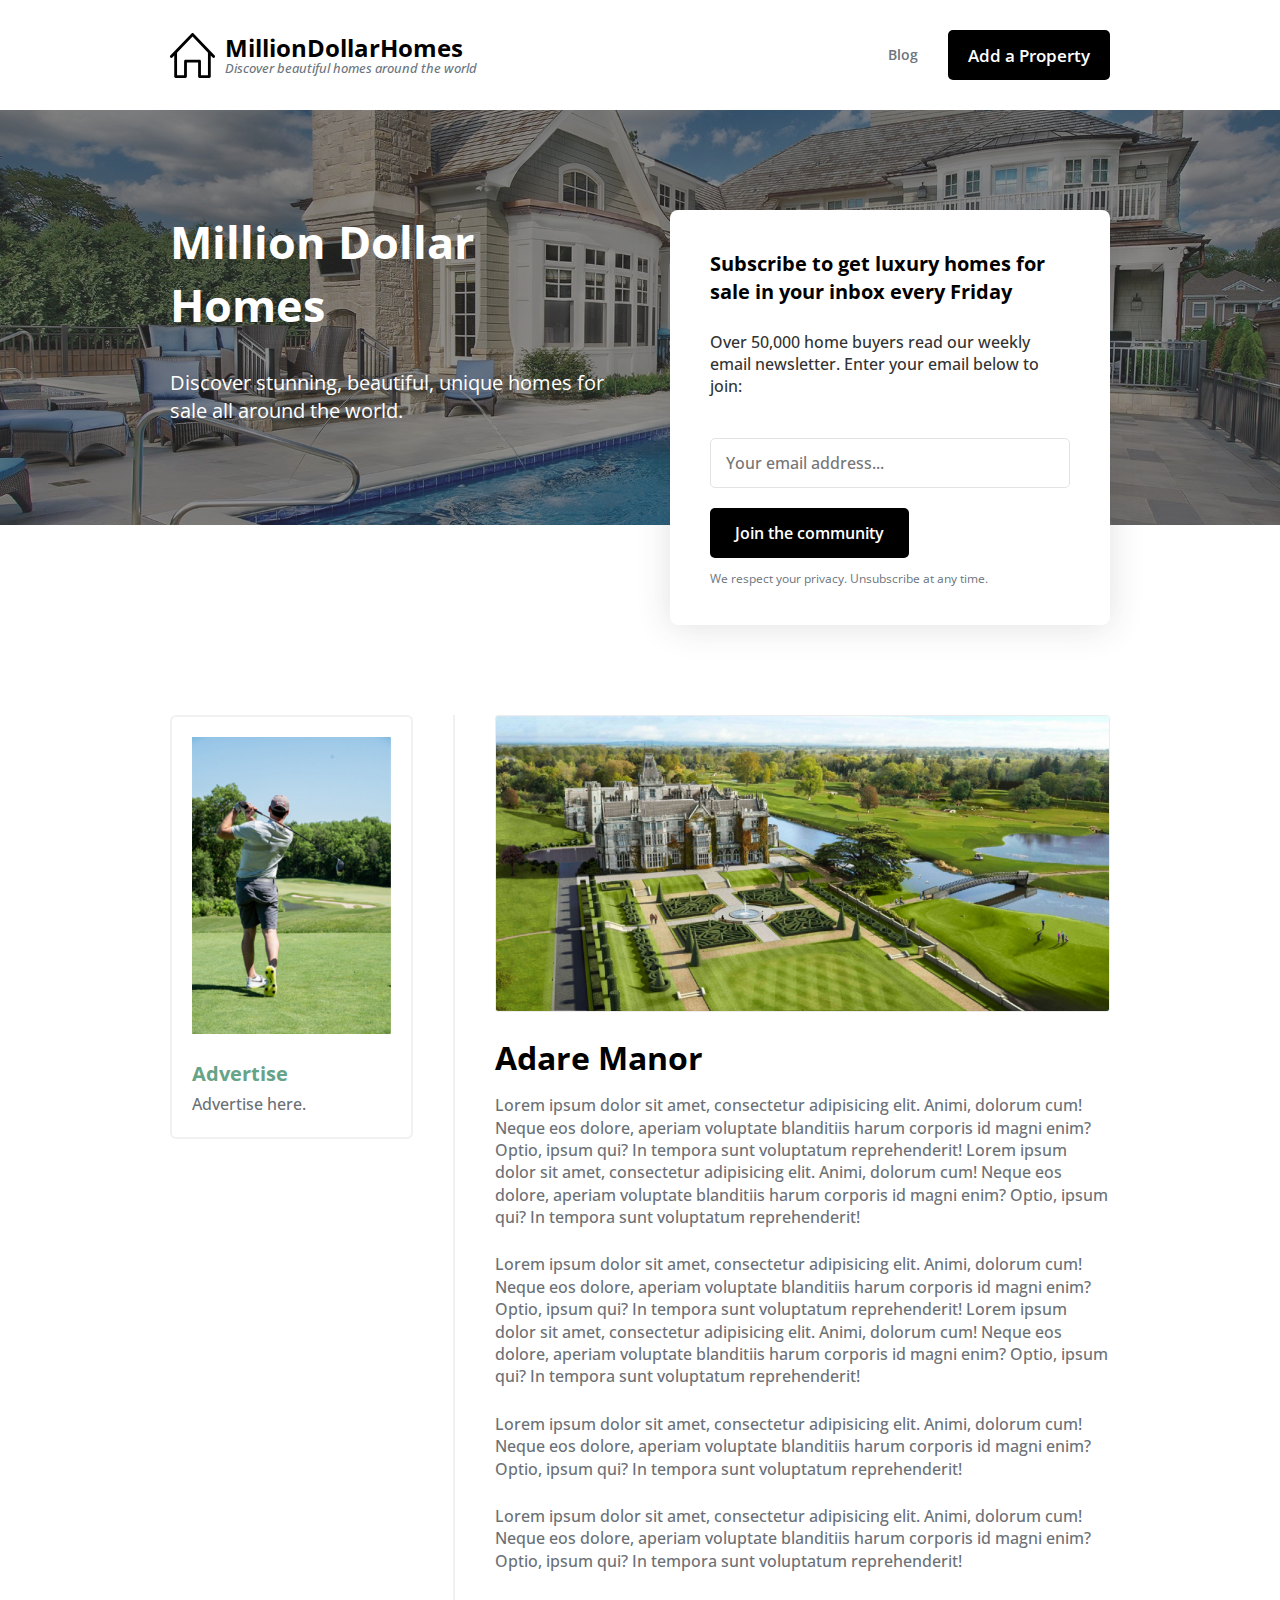
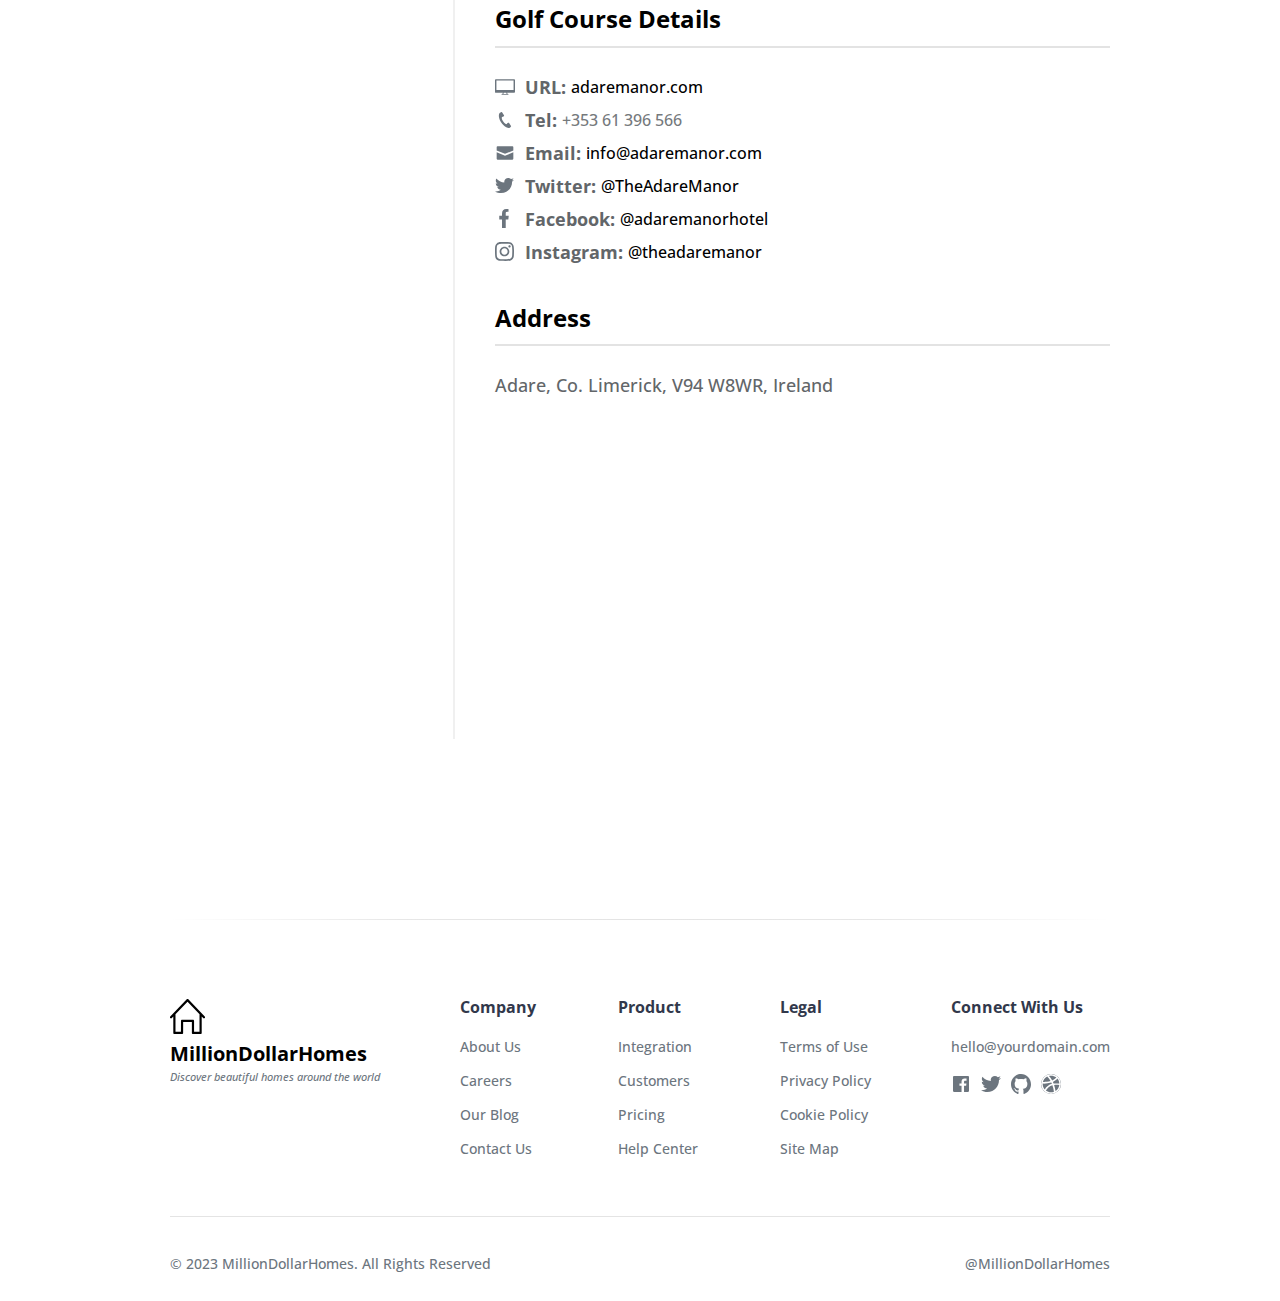
<file: page_3.html>
<!DOCTYPE html>
<html lang="en">
<head>
    <meta charset="UTF-8">
    <meta http-equiv="X-UA-Compatible" content="IE=edge">
    <meta name="viewport" content="width=device-width, initial-scale=1.0">
    <link rel="stylesheet" href="css/style.min.css">
    <title></title>
</head>

<body>
    <div class="wrapper">
        <header class="header">
    <div class="header__container container">
        <div class="header__row">
            <a href="" class="header__logo logo-header">
                <img src="img/logo.svg" alt="logo">
                <span>
                    MillionDollarHomes<br>
                    <i class="logo-header__text">
                        Discover beautiful homes around the world
                    </i>
                </span>
            </a>
            <div class="header__body">
                <nav class="header__menu">
                    <ul class="header__list">
                        <li class="header__item">
                            <a href="" class="header__link">Blog</a>
                        </li>
                    </ul>
                </nav>
                <a href="" class="header__btn btn">Add a Property</a>
            </div>
        </div>
    </div>
</header>
        <main>
            <section class="subscribe-block">
                <div class="subscribe-block__main">
                    <div class="subscribe-block__image ibg">
                        <img src="img/subscribe-img.jpg" alt="subscribe-img">
                    </div>
                    <div class="subscribe-block__body">
                        <div class="subscribe-block__container container">
                            <div class="subscribe-block__content">
                                <h1 class="subscribe-block__title">
                                    Million Dollar<br> Homes
                                </h1>
                                <div class="subscribe-block__subtitle">
                                    Discover stunning, beautiful, unique homes for sale all around the world.
                                </div>
                            </div>
                        </div>
                    </div>
                </div>
                <div class="subscribe-block__form-block form-block">
                    <div class="form-block__container container">
                        <div class="form-block__body">
                            <form action="#" class="subscribe-block__form form-subcsribe">
                                <h3 class="form-subcsribe__title">
                                    Subscribe to get luxury homes for sale in your inbox every Friday
                                </h3>
                                <div class="form-subcsribe__text">
                                    Over 50,000 home buyers read our weekly email newsletter. Enter your email below to
                                    join:
                                </div>
                                <input autocomplete='off' type='email' name='form[]' required
                                    placeholder="Your email address..." class='form-subcsribe__input'>
                                <button type='submit' class='form-subcsribe__btn btn'>Join the community</button>
                                <div class="form-subcsribe__privacy">
                                    We respect your privacy. Unsubscribe at any time.
                                </div>
                            </form>
                        </div>
                    </div>
                </div>
            </section>
            <section class="location">
                <div class="location__container container">
                    <div class="location__row">
                        <div class="location__advertise advertise-location">
                            <div class="advertise-location__inner">
                                <div class="advertise-location__image">
                                    <img src="img/location/advertise.png" alt="advertise">
                                </div>
                                <a href="" class="advertise-location__label">Advertise</a>
                                <div class="advertise-location__text">Advertise here.</div>
                            </div>
                        </div>
                        <div class="location__main main-location">
                            <div class="main-location__image">
                                <img src="img/location/main-img.png" alt="main-img">
                            </div>
                            <div class="main-location__title">Adare Manor</div>
                            <div class="main-location__text">
                                <p>
                                    Lorem ipsum dolor sit amet, consectetur adipisicing elit. Animi, dolorum cum! Neque
                                    eos dolore, aperiam voluptate blanditiis harum corporis id magni enim? Optio, ipsum
                                    qui? In tempora sunt voluptatum reprehenderit! Lorem ipsum dolor sit amet,
                                    consectetur adipisicing elit. Animi, dolorum cum! Neque
                                    eos dolore, aperiam voluptate blanditiis harum corporis id magni enim? Optio, ipsum
                                    qui? In tempora sunt voluptatum reprehenderit!
                                </p>
                                <p>
                                    Lorem ipsum dolor sit amet, consectetur adipisicing elit. Animi, dolorum cum! Neque
                                    eos dolore, aperiam voluptate blanditiis harum corporis id magni enim? Optio, ipsum
                                    qui? In tempora sunt voluptatum reprehenderit! Lorem ipsum dolor sit amet,
                                    consectetur adipisicing elit. Animi, dolorum cum! Neque
                                    eos dolore, aperiam voluptate blanditiis harum corporis id magni enim? Optio, ipsum
                                    qui? In tempora sunt voluptatum reprehenderit!
                                </p>
                                <p>
                                    Lorem ipsum dolor sit amet, consectetur adipisicing elit. Animi, dolorum cum! Neque
                                    eos dolore, aperiam voluptate blanditiis harum corporis id magni enim? Optio, ipsum
                                    qui? In tempora sunt voluptatum reprehenderit!
                                </p>
                                <p>
                                    Lorem ipsum dolor sit amet, consectetur adipisicing elit. Animi, dolorum cum! Neque
                                    eos dolore, aperiam voluptate blanditiis harum corporis id magni enim? Optio, ipsum
                                    qui? In tempora sunt voluptatum reprehenderit!
                                </p>
                            </div>
                            <div class="main-location__details-block details-block-location">
                                <h2 class="details-block-location__title title location-title">
                                    Golf Course Details
                                </h2>
                                <div class="details-block-location__items">
                                    <div class="details-block-location__item details-block-location__item_url">
                                        <span>URL:</span>
                                        <a href="adaremanor.com" class="details-block-location__link">adaremanor.com</a>
                                    </div>
                                    <div class="details-block-location__item details-block-location__item_tel">
                                        <span>Tel:</span>
                                        <a href="tel:+35361396566" class="details-block-location__link">+353 61 396
                                            566</a>
                                    </div>
                                    <div class="details-block-location__item details-block-location__item_email">
                                        <span>Email:</span>
                                        <a href="mailto:info@adaremanor.com"
                                            class="details-block-location__link">info@adaremanor.com</a>
                                    </div>
                                    <div class="details-block-location__item details-block-location__item_twitter">
                                        <span>Twitter:</span>
                                        <a href="" class="details-block-location__link">@TheAdareManor</a>
                                    </div>
                                    <div class="details-block-location__item details-block-location__item_facebook">
                                        <span>Facebook:</span>
                                        <a href="" class="details-block-location__link">@adaremanorhotel</a>
                                    </div>
                                    <div class="details-block-location__item details-block-location__item_instagram">
                                        <span>Instagram:</span>
                                        <a href="" class="details-block-location__link">@theadaremanor</a>
                                    </div>
                                </div>
                            </div>
                            <div class="main-location__address-block address-block-location">
                                <h2 class="address-block-location__title title location-title">
                                    Address
                                </h2>
                                <div class="address-block-location__address">
                                    Adare, Co. Limerick, V94 W8WR, Ireland
                                </div>
                                <div class="address-block-location__map">
                                    <iframe
                                        src="https://www.google.com/maps/embed?pb=!1m14!1m8!1m3!1d4850.569456764744!2d-8.7777914!3d52.564462!3m2!1i1024!2i768!4f13.1!3m3!1m2!1s0x485b460c08e8e6b1%3A0xd17913b9a9378857!2sAdare%20Manor!5e0!3m2!1sen!2sua!4v1687437453199!5m2!1sen!2sua"
                                        style="border:0;" allowfullscreen="" loading="lazy"
                                        referrerpolicy="no-referrer-when-downgrade"></iframe>
                                </div>
                            </div>
                        </div>
                    </div>
                </div>
            </section>
        </main>
        <footer class="footer">
    <div class="footer__container container">
        <div class="footer__row">
            <a href="" class="footer__logo logo-footer">
                <img src="img/logo.svg" alt="logo">
                <span>
                    MillionDollarHomes<br>
                    <i class="logo-footer__text">
                        Discover beautiful homes around the world
                    </i>
                </span>
            </a>
            <nav class="footer__menu menu-footer">
                <ul class="menu-footer__list">
                    <li class="menu-footer__item">
                        <span class="menu-footer__label">Company</span>
                        <div class="menu-footer__submenu submenu-footer">
                            <ul class="submenu-footer__list">
                                <li class="submenu-footer__item">
                                    <a href="" class="submenu-footer__link">About Us</a>
                                </li>
                                <li class="submenu-footer__item">
                                    <a href="" class="submenu-footer__link">Careers</a>
                                </li>
                                <li class="submenu-footer__item">
                                    <a href="" class="submenu-footer__link">Our Blog</a>
                                </li>
                                <li class="submenu-footer__item">
                                    <a href="" class="submenu-footer__link">Contact Us</a>
                                </li>
                            </ul>
                        </div>
                    </li>
                    <li class="menu-footer__item">
                        <span class="menu-footer__label">Product</span>
                        <div class="menu-footer__submenu submenu-footer">
                            <ul class="submenu-footer__list">
                                <li class="submenu-footer__item">
                                    <a href="" class="submenu-footer__link">Integration</a>
                                </li>
                                <li class="submenu-footer__item">
                                    <a href="" class="submenu-footer__link">Customers</a>
                                </li>
                                <li class="submenu-footer__item">
                                    <a href="" class="submenu-footer__link">Pricing</a>
                                </li>
                                <li class="submenu-footer__item">
                                    <a href="" class="submenu-footer__link">Help Center</a>
                                </li>
                            </ul>
                        </div>
                    </li>
                    <li class="menu-footer__item">
                        <span class="menu-footer__label">Legal</span>
                        <div class="menu-footer__submenu submenu-footer">
                            <ul class="submenu-footer__list">
                                <li class="submenu-footer__item">
                                    <a href="" class="submenu-footer__link">Terms of Use</a>
                                </li>
                                <li class="submenu-footer__item">
                                    <a href="" class="submenu-footer__link">Privacy Policy</a>
                                </li>
                                <li class="submenu-footer__item">
                                    <a href="" class="submenu-footer__link">Cookie Policy</a>
                                </li>
                                <li class="submenu-footer__item">
                                    <a href="" class="submenu-footer__link">Site Map</a>
                                </li>
                            </ul>
                        </div>
                    </li>
                </ul>
            </nav>
            <div class="footer__contacts contacts-footer">
                <div class="contacts-footer__label">Connect With Us</div>
                <a href="mailto:hello@yourdomain.com" class="contacts-footer__email">hello@yourdomain.com</a>
                <div class="contacts-footer__items">
                    <a href="" class="contacts-footer__item">
                        <img src="img/icons/facebook.svg" alt="facebook">
                    </a>
                    <a href="" class="contacts-footer__item">
                        <img src="img/icons/twitter.svg" alt="twitter">
                    </a>
                    <a href="" class="contacts-footer__item">
                        <img src="img/icons/github.svg" alt="github">
                    </a>
                    <a href="" class="contacts-footer__item contacts-footer__item_circle">
                        <img src="img/icons/dribbble.svg" alt="dribbble">
                    </a>
                </div>
            </div>
        </div>
        <div class="footer__copyright copyright">
            <span>© 2023 MillionDollarHomes. All Rights Reserved</span>
            <span>@MillionDollarHomes</span>
        </div>
    </div>
</footer>
    </div>
    <script src="js/app.min.js"></script>
</body>

</html>
</file>
<file: css/style.min.css>
@import url("https://fonts.googleapis.com/css2?family=Open+Sans:ital,wght@0,300;0,400;0,500;0,600;0,700;0,800;1,300;1,400;1,500;1,600;1,700;1,800&display=swap");
@import url("https://fonts.googleapis.com/css2?family=Caveat&display=swap");
* {
  padding: 0px;
  margin: 0px;
  border: 0px;
}

*,
*:before,
*:after {
  -moz-box-sizing: border-box;
  -webkit-box-sizing: border-box;
  box-sizing: border-box;
}

:focus,
:active {
  outline: none;
}

a:focus,
a:active {
  outline: none;
}

aside,
nav,
footer,
header,
section {
  display: block;
}

html,
body {
  height: 100%;
  min-width: 280px;
}

body {
  line-height: 1;
  font-family: "Open Sans";
  -ms-text-size-adjust: 100%;
  -moz-text-size-adjust: 100%;
  -webkit-text-size-adjust: 100%;
}

input,
button,
textarea {
  font-family: "Open Sans";
}

input::-ms-clear {
  display: none;
}

button {
  cursor: pointer;
}

button::-moz-focus-inner {
  padding: 0;
  border: 0;
}

a,
a:visited {
  text-decoration: none;
}

a:hover {
  text-decoration: none;
}

ul li {
  list-style: none;
}

img {
  vertical-align: top;
}

h1,
h2,
h3,
h4,
h5,
h6 {
  font-weight: inherit;
  font-size: inherit;
}

body {
  color: #000;
  font-size: 14px;
}
body.lock {
  overflow: hidden;
}

.wrapper {
  width: 100%;
  min-height: 100%;
  overflow: hidden;
}

.container {
  max-width: 1320px;
  margin: 0 auto;
  width: 100%;
  padding: 0 15px;
}
@media (max-width: 1350px) {
  .container {
    max-width: 970px;
  }
}
@media (max-width: 991.98px) {
  .container {
    max-width: 750px;
  }
}
@media (max-width: 767.98px) {
  .container {
    max-width: none;
  }
}

:root {
  --color: #6C757E;
}

.btn {
  position: relative;
  display: -webkit-inline-flex;
  display: -moz-inline-flex;
  display: -ms-inline-flex;
  display: -o-inline-flex;
  display: inline-flex;
  align-items: center;
  justify-content: center;
  text-align: center;
  height: 50px;
  padding: 5px 20px;
  background-color: #000;
  overflow: hidden;
  color: #fff;
  font-size: 17px;
  font-weight: 600;
  border-radius: 5px;
}
.btn:hover {
  animation: btnAnimation 0.3s ease forwards;
}
@media (max-width: 991.98px) {
  .btn {
    height: 42.5px;
    font-size: 15px;
    padding: 5px 17.5px;
  }
}
@media (max-width: 767.98px) {
  .btn {
    height: 40px;
    font-size: 14px;
    padding: 5px 15px;
  }
}
@media (max-width: 479.98px) {
  .btn {
    height: 35px;
    font-size: 13px;
  }
}

@keyframes btnAnimation {
  0% {
    right: 0;
  }
  25% {
    right: -2px;
  }
  50% {
    right: 0;
  }
  75% {
    right: 2px;
  }
  100% {
    right: 0;
  }
}
.title {
  font-size: 24px;
  line-height: 1.4;
  font-weight: 700;
  color: #000;
}
.title:not(:last-child) {
  margin: 0 0 15px 0;
}
@media (max-width: 991.98px) {
  .title {
    font-size: 22px;
  }
}
@media (max-width: 767.98px) {
  .title {
    font-size: 19px;
  }
  .title:not(:last-child) {
    margin: 0 0 12.5px 0;
  }
}
@media (max-width: 479.98px) {
  .title {
    font-size: 17px;
  }
  .title:not(:last-child) {
    margin: 0 0 10px 0;
  }
}

.subtitle {
  font-size: 20px;
  line-height: 1.4;
  font-weight: 500;
  color: #333;
}
@media (max-width: 991.98px) {
  .subtitle {
    font-size: 18px;
  }
}
@media (max-width: 767.98px) {
  .subtitle {
    font-size: 16px;
  }
}
@media (max-width: 479.98px) {
  .subtitle {
    font-size: 14px;
  }
}

.item-apartments__body {
  display: -webkit-box;
  display: -moz-box;
  display: -ms-flexbox;
  display: -webkit-flex;
  display: flex;
  font-size: 0;
  flex-direction: column;
  height: 100%;
  border: 1px solid #ededed;
  background-color: #fff;
  border-radius: 4px;
  padding: 20px 20px 30px 20px;
}
@media (max-width: 767.98px) {
  .item-apartments__body {
    padding: 17.5px 17.5px 27.5px 17.5px;
  }
}
@media (max-width: 479.98px) {
  .item-apartments__body {
    padding: 15px 15px 25px 15px;
  }
}
.item-apartments__label {
  display: -webkit-box;
  display: -moz-box;
  display: -ms-flexbox;
  display: -webkit-flex;
  display: flex;
  font-size: 0;
  align-items: center;
  justify-content: center;
  text-align: center;
  font-size: 14px;
  background-color: #fafafa;
  border-radius: 4px;
  padding: 15px 5px;
  color: #919191;
}
.item-apartments__label:not(:last-child) {
  margin: 0 0 10px 0;
}
@media (max-width: 767.98px) {
  .item-apartments__label {
    font-size: 13px;
  }
}
@media (max-width: 479.98px) {
  .item-apartments__label {
    font-size: 12px;
  }
}
.item-apartments__content {
  flex: 1 1 100%;
  display: -webkit-box;
  display: -moz-box;
  display: -ms-flexbox;
  display: -webkit-flex;
  display: flex;
  font-size: 0;
  flex-direction: column;
}
.item-apartments__content:not(:last-child) {
  padding: 0 0 20px 0;
  border-bottom: 1px solid #e5e5e5;
}
@media (max-width: 767.98px) {
  .item-apartments__content:not(:last-child) {
    padding: 0 0 17.5px 0;
  }
}
@media (max-width: 479.98px) {
  .item-apartments__content:not(:last-child) {
    padding: 0 0 15px 0;
  }
}
.item-apartments__image-block:not(:last-child) {
  margin: 0 0 25px 0;
}
@media (max-width: 1350px) {
  .item-apartments__image-block:not(:last-child) {
    margin: 0 0 22.5px 0;
  }
}
@media (max-width: 767.98px) {
  .item-apartments__image-block:not(:last-child) {
    margin: 0 0 20px 0;
  }
}
@media (max-width: 479.98px) {
  .item-apartments__image-block:not(:last-child) {
    margin: 0 0 17.5px 0;
  }
}
.item-apartments__image {
  display: block;
  overflow: hidden;
  border-radius: 3px;
}
.item-apartments__image:hover img {
  -moz-transform: scale(1.02);
  -ms-transform: scale(1.02);
  -webkit-transform: scale(1.02);
  -o-transform: scale(1.02);
  transform: scale(1.02);
}
.item-apartments__image img {
  -webkit-transition: all 0.3s ease 0s;
  -moz-transition: all 0.3s ease 0s;
  -ms-transition: all 0.3s ease 0s;
  -o-transition: all 0.3s ease 0s;
  transition: all 0.3s ease 0s;
  max-width: 100%;
}
.item-apartments__name {
  flex: 1 1 100%;
  display: inline-block;
  font-size: 20px;
  line-height: 1.4;
  color: #000;
  text-transform: uppercase;
  font-weight: 700;
  -webkit-transition: all 0.3s ease 0s;
  -moz-transition: all 0.3s ease 0s;
  -ms-transition: all 0.3s ease 0s;
  -o-transition: all 0.3s ease 0s;
  transition: all 0.3s ease 0s;
}
.item-apartments__name:hover {
  text-decoration: underline;
}
.item-apartments__name:not(:last-child) {
  margin: 0 0 10px 0;
}
@media (max-width: 1350px) {
  .item-apartments__name {
    font-size: 18px;
  }
}
@media (max-width: 767.98px) {
  .item-apartments__name {
    font-size: 16px;
  }
}
@media (max-width: 479.98px) {
  .item-apartments__name {
    font-size: 14px;
  }
}
.item-apartments__location {
  font-size: 15px;
  color: #74797F;
}
@media (max-width: 1350px) {
  .item-apartments__location {
    font-size: 14px;
  }
}
@media (max-width: 767.98px) {
  .item-apartments__location {
    font-size: 13px;
  }
}
@media (max-width: 479.98px) {
  .item-apartments__location {
    font-size: 12px;
  }
}
.item-apartments__info {
  padding: 25px 0 0 0;
}
@media (max-width: 767.98px) {
  .item-apartments__info {
    padding: 22.5px 0 0 0;
  }
}
@media (max-width: 479.98px) {
  .item-apartments__info {
    padding: 20px 0 0 0;
  }
}
.item-apartments__info_item {
  display: -webkit-box;
  display: -moz-box;
  display: -ms-flexbox;
  display: -webkit-flex;
  display: flex;
  font-size: 0;
  align-items: center;
  padding: 0 0 0 30px;
  color: #6B6E73;
  font-size: 15px;
  position: relative;
}
.item-apartments__info_item::before {
  position: absolute;
  content: "";
  left: 0;
}
.item-apartments__info_item:not(:last-child) {
  margin: 0 0 15px 0;
}
@media (max-width: 1350px) {
  .item-apartments__info_item {
    font-size: 14px;
  }
}
@media (max-width: 767.98px) {
  .item-apartments__info_item {
    font-size: 13px;
  }
}
@media (max-width: 479.98px) {
  .item-apartments__info_item {
    font-size: 12px;
  }
}
.item-apartments__rooms::before {
  width: 18px;
  height: 18px;
  background: url("../img/icons/house.svg") center no-repeat;
  background-size: cover;
}
.item-apartments__owner::before {
  width: 18px;
  height: 19px;
  background: url("../img/icons/hands-up.svg") center no-repeat;
  background-size: cover;
}
.item-apartments__price::before {
  width: 20px;
  height: 18px;
  background: url("../img/icons/money.svg") center no-repeat;
  background-size: cover;
}

.ibg {
  background-position: center;
  background-size: cover;
  background-repeat: no-repeat;
}
.ibg img {
  display: none;
}

.header {
  padding: 30px 0;
}
@media (max-width: 767.98px) {
  .header {
    padding: 25px 0;
  }
}
@media (max-width: 479.98px) {
  .header {
    padding: 20px 0;
  }
}
.header__row {
  display: -webkit-box;
  display: -moz-box;
  display: -ms-flexbox;
  display: -webkit-flex;
  display: flex;
  font-size: 0;
  align-items: center;
  justify-content: space-between;
}
@media (max-width: 450px) {
  .header__row {
    flex-direction: column;
  }
}
@media (max-width: 450px) {
  .header__logo:not(:last-child) {
    margin: 0 0 20px 0;
  }
}
.header__body {
  display: -webkit-box;
  display: -moz-box;
  display: -ms-flexbox;
  display: -webkit-flex;
  display: flex;
  font-size: 0;
  align-items: center;
}
.header__link {
  font-size: 14px;
  color: var(--color);
  font-weight: 600;
  -webkit-transition: all 0.3s ease 0s;
  -moz-transition: all 0.3s ease 0s;
  -ms-transition: all 0.3s ease 0s;
  -o-transition: all 0.3s ease 0s;
  transition: all 0.3s ease 0s;
}
.header__link:hover {
  color: #404549;
}
@media (max-width: 991.98px) {
  .header__link {
    font-size: 13px;
  }
}
@media (max-width: 767.98px) {
  .header__link {
    font-size: 12px;
  }
}
@media (max-width: 479.98px) {
  .header__link {
    font-size: 11px;
  }
}
.header__btn {
  margin: 0 0 0 30px;
}
@media (max-width: 991.98px) {
  .header__btn {
    margin: 0 0 0 27.5px;
  }
}
@media (max-width: 767.98px) {
  .header__btn {
    margin: 0 0 0 25px;
  }
}
@media (max-width: 479.98px) {
  .header__btn {
    margin: 0 0 0 20px;
  }
}

.logo-header {
  display: -webkit-box;
  display: -moz-box;
  display: -ms-flexbox;
  display: -webkit-flex;
  display: flex;
  font-size: 0;
  align-items: center;
  font-size: 24px;
  font-weight: 700;
  color: #000;
}
.logo-header img {
  width: 100%;
  max-width: 45px;
  margin: 0 10px 0 0;
}
@media (max-width: 991.98px) {
  .logo-header img {
    max-width: 40px;
  }
}
@media (max-width: 767.98px) {
  .logo-header img {
    max-width: 35px;
  }
}
@media (max-width: 479.98px) {
  .logo-header img {
    max-width: 30px;
  }
}
@media (max-width: 991.98px) {
  .logo-header {
    font-size: 22px;
  }
}
@media (max-width: 767.98px) {
  .logo-header {
    font-size: 18px;
  }
}
@media (max-width: 479.98px) {
  .logo-header {
    font-size: 16px;
  }
}
.logo-header__text {
  display: block;
  margin: 2px 0 0 0;
  font-weight: 500;
  color: var(--color);
  font-size: 13px;
}
@media (max-width: 991.98px) {
  .logo-header__text {
    font-size: 12px;
  }
}
@media (max-width: 767.98px) {
  .logo-header__text {
    font-size: 10px;
  }
}
@media (max-width: 479.98px) {
  .logo-header__text {
    font-size: 9px;
  }
}

.estate-agents__title-block:not(:last-child) {
  margin: 0 0 30px 0;
}
@media (max-width: 479.98px) {
  .estate-agents__title-block:not(:last-child) {
    margin: 0 0 25px 0;
  }
}
.estate-agents__items {
  display: -webkit-box;
  display: -moz-box;
  display: -ms-flexbox;
  display: -webkit-flex;
  display: flex;
  font-size: 0;
  flex-wrap: wrap;
  margin: 0 -6px 40px -6px;
}
@media (max-width: 991.98px) {
  .estate-agents__items {
    margin: 0 -6px 32.5px -6px;
  }
}
@media (max-width: 767.98px) {
  .estate-agents__items {
    margin: 0 -6px 27.5px -6px;
  }
}
@media (max-width: 479.98px) {
  .estate-agents__items {
    margin: 0 -6px 20px -6px;
  }
}
.estate-agents__item {
  flex: 0 1 25%;
  padding: 0 6px;
  margin: 0 0 20px 0;
}
@media (max-width: 991.98px) {
  .estate-agents__item {
    flex: 0 1 33.333%;
  }
}
@media (max-width: 767.98px) {
  .estate-agents__item {
    flex: 0 1 50%;
  }
}
.estate-agents__inner {
  padding: 22px;
  border: 1px solid #ededed;
  border-radius: 4px;
}
@media (max-width: 767.98px) {
  .estate-agents__inner {
    padding: 20px;
  }
}
@media (max-width: 479.98px) {
  .estate-agents__inner {
    padding: 17px;
  }
}
.estate-agents__icon {
  display: -webkit-box;
  display: -moz-box;
  display: -ms-flexbox;
  display: -webkit-flex;
  display: flex;
  font-size: 0;
  align-items: center;
  justify-content: center;
  text-align: center;
  width: 75px;
  height: 75px;
  border-radius: 50%;
  overflow: hidden;
  background-color: #000;
}
.estate-agents__icon img {
  width: 45px;
  height: 45px;
}
.estate-agents__icon:not(:last-child) {
  margin: 0 0 15px 0;
}
@media (max-width: 991.98px) {
  .estate-agents__icon {
    width: 67.5px;
    height: 67.5px;
  }
  .estate-agents__icon img {
    width: 40.5px;
    height: 40.5px;
  }
}
@media (max-width: 767.98px) {
  .estate-agents__icon {
    width: 60px;
    height: 60px;
  }
  .estate-agents__icon img {
    width: 36px;
    height: 36px;
  }
}
@media (max-width: 479.98px) {
  .estate-agents__icon {
    width: 52.5px;
    height: 52.5px;
  }
  .estate-agents__icon img {
    width: 31.5px;
    height: 31.5px;
  }
  .estate-agents__icon:not(:last-child) {
    margin: 0 0 12px 0;
  }
}
.estate-agents__name {
  display: inline-block;
  font-size: 18px;
  color: #4E555B;
  font-weight: 700;
  line-height: 1.4;
  -webkit-transition: all 0.3s ease 0s;
  -moz-transition: all 0.3s ease 0s;
  -ms-transition: all 0.3s ease 0s;
  -o-transition: all 0.3s ease 0s;
  transition: all 0.3s ease 0s;
}
.estate-agents__name:not(:last-child) {
  margin: 0 0 7px 0;
}
.estate-agents__name:hover {
  text-decoration: underline;
}
@media (max-width: 991.98px) {
  .estate-agents__name {
    font-size: 17px;
  }
}
@media (max-width: 767.98px) {
  .estate-agents__name {
    font-size: 16px;
  }
}
@media (max-width: 479.98px) {
  .estate-agents__name {
    font-size: 14px;
  }
}
.estate-agents__location {
  font-size: 16px;
  color: #74797D;
  font-weight: 500;
  line-height: 1.4;
}
@media (max-width: 991.98px) {
  .estate-agents__location {
    font-size: 15px;
  }
}
@media (max-width: 767.98px) {
  .estate-agents__location {
    font-size: 14px;
  }
}
@media (max-width: 479.98px) {
  .estate-agents__location {
    font-size: 12px;
  }
}

.blog-posts {
  margin: 0 0 30px 0;
}
@media (max-width: 767.98px) {
  .blog-posts {
    margin: 0 0 25px 0;
  }
}
@media (max-width: 479.98px) {
  .blog-posts {
    margin: 0 0 20px 0;
  }
}
.blog-posts__title-block:not(:last-child) {
  margin: 0 0 30px 0;
}
@media (max-width: 767.98px) {
  .blog-posts__title-block:not(:last-child) {
    margin: 0 0 25px 0;
  }
}
@media (max-width: 479.98px) {
  .blog-posts__title-block:not(:last-child) {
    margin: 0 0 20px 0;
  }
}
.blog-posts__items {
  display: -webkit-box;
  display: -moz-box;
  display: -ms-flexbox;
  display: -webkit-flex;
  display: flex;
  font-size: 0;
  margin: 0 -6px;
  flex-wrap: wrap;
}
.blog-posts__item {
  flex: 0 1 25%;
  padding: 0 6px;
  margin: 0 0 20px 0;
}
@media (max-width: 991.98px) {
  .blog-posts__item {
    flex: 0 1 33.333%;
  }
}
@media (max-width: 767.98px) {
  .blog-posts__item {
    flex: 0 1 50%;
  }
}
@media (max-width: 767.98px) {
  .blog-posts__item {
    flex: 1 1 100%;
  }
}
.blog-posts__inner {
  display: -webkit-box;
  display: -moz-box;
  display: -ms-flexbox;
  display: -webkit-flex;
  display: flex;
  font-size: 0;
  flex-direction: column;
  height: 100%;
  border: 1px solid #EDEDED;
  border-radius: 3px;
  padding: 20px 25px;
}
@media (max-width: 1350px) {
  .blog-posts__inner {
    padding: 20px 22.5px;
  }
}
@media (max-width: 479.98px) {
  .blog-posts__inner {
    padding: 20px;
  }
}
.blog-posts__image-block:not(:last-child) {
  margin: 0 0 25px 0;
}
@media (max-width: 1350px) {
  .blog-posts__image-block:not(:last-child) {
    margin: 0 0 20px 0;
  }
}
@media (max-width: 991.98px) {
  .blog-posts__image-block:not(:last-child) {
    margin: 0 0 17.5px 0;
  }
}
@media (max-width: 479.98px) {
  .blog-posts__image-block:not(:last-child) {
    margin: 0 0 15px 0;
  }
}
.blog-posts__image {
  display: block;
  height: 100%;
  overflow: hidden;
  border-radius: 3px;
}
.blog-posts__image:hover img {
  -moz-transform: scale(1.02);
  -ms-transform: scale(1.02);
  -webkit-transform: scale(1.02);
  -o-transform: scale(1.02);
  transform: scale(1.02);
}
.blog-posts__image img {
  max-width: 100%;
  -webkit-transition: all 0.3s ease 0s;
  -moz-transition: all 0.3s ease 0s;
  -ms-transition: all 0.3s ease 0s;
  -o-transition: all 0.3s ease 0s;
  transition: all 0.3s ease 0s;
}
.blog-posts__name {
  flex: 1 1 100%;
  display: inline-block;
  font-size: 20px;
  font-weight: 700;
  line-height: 1.3;
  color: #000;
  -webkit-transition: all 0.3s ease 0s;
  -moz-transition: all 0.3s ease 0s;
  -ms-transition: all 0.3s ease 0s;
  -o-transition: all 0.3s ease 0s;
  transition: all 0.3s ease 0s;
}
.blog-posts__name:not(:last-child) {
  margin: 0 0 17px 0;
}
.blog-posts__name:hover {
  text-decoration: underline;
}
@media (max-width: 1350px) {
  .blog-posts__name {
    font-size: 18px;
  }
  .blog-posts__name:not(:last-child) {
    margin: 0 0 15px 0;
  }
}
@media (max-width: 991.98px) {
  .blog-posts__name {
    font-size: 16px;
  }
}
@media (max-width: 479.98px) {
  .blog-posts__name {
    font-size: 14px;
  }
}
.blog-posts__info {
  display: -webkit-box;
  display: -moz-box;
  display: -ms-flexbox;
  display: -webkit-flex;
  display: flex;
  font-size: 0;
  align-items: center;
  padding: 0 0 0 25px;
  color: #6B6E73;
  font-size: 13px;
  position: relative;
}
.blog-posts__info::before {
  position: absolute;
  content: "";
  left: 0;
}
.blog-posts__info:not(:last-child) {
  margin: 0 0 15px 0;
}
@media (max-width: 1350px) {
  .blog-posts__info {
    font-size: 12px;
  }
}
@media (max-width: 767.98px) {
  .blog-posts__info {
    font-size: 11px;
  }
}
@media (max-width: 479.98px) {
  .blog-posts__info {
    font-size: 10px;
  }
}
.blog-posts__info_date::before {
  width: 15px;
  height: 15px;
  background: url("../img/icons/date.svg") center no-repeat;
  background-size: cover;
}
.blog-posts__info_author::before {
  width: 15px;
  height: 15px;
  background: url("../img/icons/hands-up.svg") center no-repeat;
  background-size: cover;
}

.location {
  margin: 90px 0 180px 0;
}
@media (max-width: 991.98px) {
  .location {
    margin: 70px 0 140px 0;
  }
}
@media (max-width: 767.98px) {
  .location {
    margin: 40px 0 80px 0;
  }
}
@media (max-width: 767.98px) {
  .location {
    margin: 30px 0 50px 0;
  }
}
.location__row {
  display: -webkit-box;
  display: -moz-box;
  display: -ms-flexbox;
  display: -webkit-flex;
  display: flex;
  font-size: 0;
}
@media (max-width: 767.98px) {
  .location__row {
    flex-direction: column;
    align-items: center;
  }
}
.location__advertise {
  width: 27%;
}
@media (max-width: 767.98px) {
  .location__advertise {
    width: 45%;
  }
  .location__advertise:not(:last-child) {
    margin: 0 0 30px 0;
  }
}
@media (max-width: 479.98px) {
  .location__advertise {
    width: 70%;
  }
  .location__advertise:not(:last-child) {
    margin: 0 0 25px 0;
  }
}
.location__main {
  width: 73%;
  margin: 0 0 0 40px;
}
@media (max-width: 991.98px) {
  .location__main {
    margin: 0 0 0 30px;
  }
}
@media (max-width: 767.98px) {
  .location__main {
    width: 100%;
    margin: 0;
  }
}

.advertise-location__inner {
  padding: 20px 20px 25px 20px;
  border: 2px solid #f1f1f1;
  border-radius: 6px;
}
@media (max-width: 991.98px) {
  .advertise-location__inner {
    padding: 20px;
  }
}
@media (max-width: 479.98px) {
  .advertise-location__inner {
    padding: 17.5px;
  }
}
.advertise-location__image {
  padding: 0 0 150% 0;
  position: relative;
}
.advertise-location__image img {
  position: absolute;
  top: 0;
  left: 0;
  width: 100%;
  height: 100%;
  object-fit: cover;
}
.advertise-location__image:not(:last-child) {
  margin: 0 0 30px 0;
}
@media (max-width: 991.98px) {
  .advertise-location__image:not(:last-child) {
    margin: 0 0 25px 0;
  }
}
@media (max-width: 767.98px) {
  .advertise-location__image:not(:last-child) {
    margin: 0 0 20px 0;
  }
}
@media (max-width: 479.98px) {
  .advertise-location__image:not(:last-child) {
    margin: 0 0 15px 0;
  }
}
.advertise-location__label {
  display: inline-block;
  font-size: 20px;
  color: #67A387;
  font-weight: 700;
  -webkit-transition: all 0.3s ease 0s;
  -moz-transition: all 0.3s ease 0s;
  -ms-transition: all 0.3s ease 0s;
  -o-transition: all 0.3s ease 0s;
  transition: all 0.3s ease 0s;
}
.advertise-location__label:hover {
  color: #558770;
}
.advertise-location__label:not(:last-child) {
  margin: 0 0 12px 0;
}
@media (max-width: 991.98px) {
  .advertise-location__label {
    font-size: 18px;
  }
}
@media (max-width: 767.98px) {
  .advertise-location__label {
    font-size: 16px;
  }
}
@media (max-width: 479.98px) {
  .advertise-location__label {
    font-size: 14px;
  }
  .advertise-location__label:not(:last-child) {
    margin: 0 0 10px 0;
  }
}
.advertise-location__text {
  font-size: 16px;
  font-weight: 500;
  color: #6B7076;
}
@media (max-width: 991.98px) {
  .advertise-location__text {
    font-size: 15px;
  }
}
@media (max-width: 767.98px) {
  .advertise-location__text {
    font-size: 13px;
  }
}
@media (max-width: 479.98px) {
  .advertise-location__text {
    font-size: 12px;
  }
}

.main-location {
  padding: 0 0 0 40px;
  border-left: 2px solid #f0f0f0;
}
@media (max-width: 991.98px) {
  .main-location {
    padding: 0 0 0 30px;
  }
}
@media (max-width: 767.98px) {
  .main-location {
    padding: 0;
    border: none;
  }
}
.main-location__image {
  position: relative;
  border: 1px solid #EEECED;
  border-radius: 3px;
  overflow: hidden;
  padding: 0 0 48% 0;
}
.main-location__image:not(:last-child) {
  margin: 0 0 30px 0;
}
.main-location__image img {
  position: absolute;
  top: 0;
  left: 0;
  width: 100%;
  height: 100%;
  object-fit: cover;
}
@media (max-width: 991.98px) {
  .main-location__image:not(:last-child) {
    margin: 0 0 25px 0;
  }
}
@media (max-width: 767.98px) {
  .main-location__image:not(:last-child) {
    margin: 0 0 20px 0;
  }
}
@media (max-width: 479.98px) {
  .main-location__image {
    padding: 0 0 55% 0;
  }
  .main-location__image:not(:last-child) {
    margin: 0 0 15px 0;
  }
}
.main-location__title {
  font-size: 35px;
  color: #000;
  font-weight: 700;
}
.main-location__title:not(:last-child) {
  margin: 0 0 20px 0;
}
@media (max-width: 1350px) {
  .main-location__title {
    font-size: 32px;
  }
}
@media (max-width: 991.98px) {
  .main-location__title {
    font-size: 28px;
  }
  .main-location__title:not(:last-child) {
    margin: 0 0 17.5px 0;
  }
}
@media (max-width: 767.98px) {
  .main-location__title {
    font-size: 24px;
  }
}
@media (max-width: 479.98px) {
  .main-location__title {
    font-size: 20px;
  }
  .main-location__title:not(:last-child) {
    margin: 0 0 15px 0;
  }
}
.main-location__text p {
  font-size: 16px;
  line-height: 1.4;
  font-weight: 500;
  color: #6B7076;
}
.main-location__text p:not(:last-child) {
  margin: 0 0 25px 0;
}
.main-location__text:not(:last-child) {
  margin: 0 0 30px 0;
}
@media (max-width: 991.98px) {
  .main-location__text p {
    font-size: 15px;
  }
  .main-location__text:not(:last-child) {
    margin: 0 0 25px 0;
  }
}
@media (max-width: 767.98px) {
  .main-location__text p {
    font-size: 14px;
  }
  .main-location__text p:not(:last-child) {
    margin: 0 0 20px 0;
  }
}
@media (max-width: 479.98px) {
  .main-location__text p {
    font-size: 13px;
  }
  .main-location__text p:not(:last-child) {
    margin: 0 0 15px 0;
  }
  .main-location__text:not(:last-child) {
    margin: 0 0 20px 0;
  }
}
.main-location__details-block:not(:last-child) {
  margin: 0 0 40px 0;
}
@media (max-width: 991.98px) {
  .main-location__details-block:not(:last-child) {
    margin: 0 0 30px 0;
  }
}
@media (max-width: 767.98px) {
  .main-location__details-block:not(:last-child) {
    margin: 0 0 25px 0;
  }
}
@media (max-width: 479.98px) {
  .main-location__details-block:not(:last-child) {
    margin: 0 0 20px 0;
  }
}
.details-block-location__title:not(:last-child) {
  margin: 0 0 30px 0;
}
@media (max-width: 991.98px) {
  .details-block-location__title:not(:last-child) {
    margin: 0 0 25px 0;
  }
}
@media (max-width: 479.98px) {
  .details-block-location__title:not(:last-child) {
    margin: 0 0 20px 0;
  }
}
.details-block-location__item {
  position: relative;
  display: -webkit-box;
  display: -moz-box;
  display: -ms-flexbox;
  display: -webkit-flex;
  display: flex;
  font-size: 0;
  align-items: center;
  padding: 0 0 0 30px;
}
.details-block-location__item:not(:last-child) {
  margin: 0 0 15px 0;
}
.details-block-location__item::before {
  position: absolute;
  content: "";
  left: 0;
}
.details-block-location__item span {
  display: inline-block;
  font-size: 18px;
  font-weight: 700;
  color: #626669;
  margin: 0 5px 0 0;
}
@media (max-width: 991.98px) {
  .details-block-location__item span {
    font-size: 17px;
  }
}
@media (max-width: 767.98px) {
  .details-block-location__item span {
    font-size: 16px;
  }
}
@media (max-width: 479.98px) {
  .details-block-location__item span {
    font-size: 14px;
  }
}
.details-block-location__item_url::before {
  background: url("../img//icons/url.svg") center no-repeat;
  background-size: cover;
  width: 20px;
  height: 18px;
}
.details-block-location__item_tel .details-block-location__link {
  color: #75797C;
}
.details-block-location__item_tel::before {
  background: url("../img//icons/telephone.svg") center no-repeat;
  background-size: cover;
  width: 16px;
  height: 16px;
  left: 2px;
}
.details-block-location__item_email::before {
  background: url("../img//icons/email.svg") center no-repeat;
  background-size: cover;
  width: 20px;
  height: 20px;
}
.details-block-location__item_twitter::before {
  background: url("../img//icons/twitter.svg") center no-repeat;
  background-size: cover;
  width: 19px;
  height: 19px;
}
.details-block-location__item_facebook::before {
  background: url("../img//icons/facebook-icon.svg") center no-repeat;
  background-size: cover;
  width: 18px;
  height: 19px;
}
.details-block-location__item_instagram::before {
  background: url("../img//icons/instagram.svg") center no-repeat;
  background-size: cover;
  width: 19px;
  height: 19px;
}
.details-block-location__link {
  font-size: 16px;
  font-weight: 500;
  color: #000;
  -webkit-transition: all 0.3s ease 0s;
  -moz-transition: all 0.3s ease 0s;
  -ms-transition: all 0.3s ease 0s;
  -o-transition: all 0.3s ease 0s;
  transition: all 0.3s ease 0s;
}
.details-block-location__link:hover {
  text-decoration: underline;
}
@media (max-width: 991.98px) {
  .details-block-location__link {
    font-size: 15px;
  }
}
@media (max-width: 767.98px) {
  .details-block-location__link {
    font-size: 14px;
  }
}
@media (max-width: 479.98px) {
  .details-block-location__link {
    font-size: 13px;
  }
}

.address-block-location__title:not(:last-child) {
  margin: 0 0 30px 0;
}
@media (max-width: 991.98px) {
  .address-block-location__title:not(:last-child) {
    margin: 0 0 25px 0;
  }
}
@media (max-width: 479.98px) {
  .address-block-location__title:not(:last-child) {
    margin: 0 0 15px 0;
  }
}
.address-block-location__address {
  font-size: 18px;
  color: #626669;
  font-weight: 500;
}
.address-block-location__address:not(:last-child) {
  margin: 0 0 25px 0;
}
@media (max-width: 991.98px) {
  .address-block-location__address {
    font-size: 17px;
  }
}
@media (max-width: 767.98px) {
  .address-block-location__address {
    font-size: 16px;
  }
}
@media (max-width: 479.98px) {
  .address-block-location__address {
    font-size: 14px;
  }
  .address-block-location__address:not(:last-child) {
    margin: 0 0 20px 0;
  }
}
.address-block-location__map {
  position: relative;
  padding: 0 0 52% 0;
}
@media (max-width: 479.98px) {
  .address-block-location__map {
    padding: 0 0 70% 0;
  }
}
.address-block-location__map iframe {
  position: absolute;
  width: 100%;
  height: 100%;
  top: 0;
  left: 0;
}

.location-title {
  padding: 0 0 10px 0;
  border-bottom: 2px solid #E3E3E3;
}

.footer__row {
  position: relative;
  padding: 80px 0 60px 0;
  border-bottom: 1px solid #e4e4e4;
  display: -webkit-box;
  display: -moz-box;
  display: -ms-flexbox;
  display: -webkit-flex;
  display: flex;
  font-size: 0;
  justify-content: space-between;
}
@media (max-width: 991.98px) {
  .footer__row {
    padding: 70px 0 50px 0;
    flex-wrap: wrap;
  }
}
@media (max-width: 767.98px) {
  .footer__row {
    padding: 60px 0 40px 0;
  }
}
@media (max-width: 600px) {
  .footer__row {
    justify-content: center;
  }
}
@media (max-width: 479.98px) {
  .footer__row {
    padding: 40px 0 30px 0;
  }
}
.footer__row::before, .footer__row::after {
  content: "";
  position: absolute;
  top: 0;
  height: 1px;
  width: 50%;
}
.footer__row::before {
  left: 0;
  background-image: linear-gradient(to right, transparent, rgba(228, 228, 228, 0.9), #e4e4e4);
}
.footer__row::after {
  right: 0;
  background-image: linear-gradient(to left, transparent, rgba(228, 228, 228, 0.9), #e4e4e4);
}
@media (max-width: 991.98px) {
  .footer__logo {
    flex: 1 1 100%;
  }
  .footer__logo:not(:last-child) {
    margin: 0 0 35px 0;
  }
}
@media (max-width: 767.98px) {
  .footer__logo:not(:last-child) {
    margin: 0 0 30px 0;
  }
}
@media (max-width: 479.98px) {
  .footer__logo:not(:last-child) {
    margin: 0 0 25px 0;
  }
}
.footer__menu {
  margin: 0 170px;
  flex: 1 1 100%;
}
@media (max-width: 1350px) {
  .footer__menu {
    margin: 0 80px;
  }
}
@media (max-width: 991.98px) {
  .footer__menu {
    margin: 0;
    flex: 0 1 60%;
  }
}
@media (max-width: 600px) {
  .footer__menu {
    flex: 0 1 80%;
  }
  .footer__menu:not(:last-child) {
    margin: 0 0 30px 0;
  }
}
@media (max-width: 479.98px) {
  .footer__menu:not(:last-child) {
    margin: 0 0 25px 0;
  }
}
@media (max-width: 400px) {
  .footer__menu {
    flex: 0 1 90%;
  }
}
.logo-footer {
  display: -webkit-box;
  display: -moz-box;
  display: -ms-flexbox;
  display: -webkit-flex;
  display: flex;
  font-size: 0;
  flex-direction: column;
  font-size: 20px;
  color: #000;
  font-weight: 700;
}
@media (max-width: 991.98px) {
  .logo-footer {
    font-size: 19px;
    flex-direction: row;
    justify-content: center;
  }
}
@media (max-width: 767.98px) {
  .logo-footer {
    font-size: 17px;
  }
}
@media (max-width: 479.98px) {
  .logo-footer {
    font-size: 15px;
  }
}
.logo-footer img {
  width: 100%;
  max-width: 35px;
  margin: 0 0 10px 0;
}
@media (max-width: 991.98px) {
  .logo-footer img {
    max-width: 32.5px;
    margin: 0 10px 0 0;
  }
}
@media (max-width: 767.98px) {
  .logo-footer img {
    max-width: 27.5px;
  }
}
@media (max-width: 479.98px) {
  .logo-footer img {
    max-width: 25px;
  }
}
.logo-footer__text {
  white-space: nowrap;
  font-size: 11px;
  font-weight: 500;
  color: var(--color);
}
@media (max-width: 991.98px) {
  .logo-footer__text {
    font-size: 10px;
  }
}
@media (max-width: 767.98px) {
  .logo-footer__text {
    font-size: 9px;
  }
}
@media (max-width: 479.98px) {
  .logo-footer__text {
    font-size: 8px;
  }
}

.menu-footer__list {
  display: -webkit-box;
  display: -moz-box;
  display: -ms-flexbox;
  display: -webkit-flex;
  display: flex;
  font-size: 0;
  justify-content: space-between;
  margin: 0 -15px;
}
.menu-footer__item {
  padding: 0 15px;
}
.menu-footer__label {
  display: inline-block;
  font-size: 16px;
  font-weight: 700;
  color: #31384B;
}
.menu-footer__label:not(:last-child) {
  margin: 0 0 25px 0;
}
@media (max-width: 991.98px) {
  .menu-footer__label {
    font-size: 15px;
  }
  .menu-footer__label:not(:last-child) {
    margin: 0 0 20px 0;
  }
}
@media (max-width: 767.98px) {
  .menu-footer__label {
    font-size: 14px;
  }
  .menu-footer__label:not(:last-child) {
    margin: 0 0 17.5px 0;
  }
}
@media (max-width: 479.98px) {
  .menu-footer__label {
    font-size: 13px;
  }
  .menu-footer__label:not(:last-child) {
    margin: 0 0 15px 0;
  }
}
.submenu-footer__item:not(:last-child) {
  margin: 0 0 20px 0;
}
@media (max-width: 991.98px) {
  .submenu-footer__item:not(:last-child) {
    margin: 0 0 17.5px 0;
  }
}
@media (max-width: 767.98px) {
  .submenu-footer__item:not(:last-child) {
    margin: 0 0 15px 0;
  }
}
.submenu-footer__link {
  color: var(--color);
  font-size: 14px;
  font-weight: 500;
  -webkit-transition: all 0.3s ease 0s;
  -moz-transition: all 0.3s ease 0s;
  -ms-transition: all 0.3s ease 0s;
  -o-transition: all 0.3s ease 0s;
  transition: all 0.3s ease 0s;
}
.submenu-footer__link:hover {
  color: #404549;
}
@media (max-width: 991.98px) {
  .submenu-footer__link {
    font-size: 13px;
  }
}
@media (max-width: 767.98px) {
  .submenu-footer__link {
    font-size: 12px;
  }
}
@media (max-width: 479.98px) {
  .submenu-footer__link {
    font-size: 11px;
  }
}

.contacts-footer__label {
  display: inline-block;
  white-space: nowrap;
  font-size: 16px;
  font-weight: 700;
  color: #31384B;
}
.contacts-footer__label:not(:last-child) {
  margin: 0 0 25px 0;
}
@media (max-width: 991.98px) {
  .contacts-footer__label {
    font-size: 15px;
  }
  .contacts-footer__label:not(:last-child) {
    margin: 0 0 20px 0;
  }
}
@media (max-width: 767.98px) {
  .contacts-footer__label {
    font-size: 14px;
  }
  .contacts-footer__label:not(:last-child) {
    margin: 0 0 17.5px 0;
  }
}
@media (max-width: 479.98px) {
  .contacts-footer__label {
    font-size: 13px;
  }
  .contacts-footer__label:not(:last-child) {
    margin: 0 0 15px 0;
  }
}
.contacts-footer__email {
  display: block;
  color: var(--color);
  font-size: 14px;
  font-weight: 500;
  -webkit-transition: all 0.3s ease 0s;
  -moz-transition: all 0.3s ease 0s;
  -ms-transition: all 0.3s ease 0s;
  -o-transition: all 0.3s ease 0s;
  transition: all 0.3s ease 0s;
}
.contacts-footer__email:not(:last-child) {
  margin: 0 0 20px 0;
}
.contacts-footer__email:hover {
  text-decoration: underline;
}
@media (max-width: 991.98px) {
  .contacts-footer__email {
    font-size: 13px;
  }
  .contacts-footer__email:not(:last-child) {
    margin: 0 0 15px 0;
  }
}
@media (max-width: 767.98px) {
  .contacts-footer__email {
    font-size: 12px;
  }
}
@media (max-width: 767.98px) {
  .contacts-footer__email {
    font-size: 11px;
  }
}
.contacts-footer__items {
  display: -webkit-box;
  display: -moz-box;
  display: -ms-flexbox;
  display: -webkit-flex;
  display: flex;
  font-size: 0;
}
.contacts-footer__item {
  max-width: 20px;
  -webkit-transition: all 0.3s ease 0s;
  -moz-transition: all 0.3s ease 0s;
  -ms-transition: all 0.3s ease 0s;
  -o-transition: all 0.3s ease 0s;
  transition: all 0.3s ease 0s;
}
.contacts-footer__item:not(:last-child) {
  margin: 0 10px 0 0;
}
.contacts-footer__item:hover {
  -moz-transform: scale(1.05);
  -ms-transform: scale(1.05);
  -webkit-transform: scale(1.05);
  -o-transform: scale(1.05);
  transform: scale(1.05);
}
@media (max-width: 767.98px) {
  .contacts-footer__item {
    max-width: 17.5px;
  }
}
.contacts-footer__item_circle {
  border-radius: 50%;
  overflow: hidden;
  background-color: #6C757E;
}
.contacts-footer__item img {
  max-width: 100%;
}

.copyright {
  padding: 40px 0 30px 0;
  display: -webkit-box;
  display: -moz-box;
  display: -ms-flexbox;
  display: -webkit-flex;
  display: flex;
  font-size: 0;
  align-items: center;
  justify-content: space-between;
  color: var(--color);
  font-size: 14px;
  font-weight: 500;
  margin: 0 -15px;
}
.copyright span {
  padding: 0 15px;
}
@media (max-width: 991.98px) {
  .copyright {
    font-size: 13px;
    padding: 35px 0 30px 0;
  }
}
@media (max-width: 767.98px) {
  .copyright {
    font-size: 12px;
    padding: 30px 0 25px 0;
  }
}
@media (max-width: 479.98px) {
  .copyright {
    font-size: 11px;
    padding: 25px 0 20px;
    flex-direction: column;
  }
  .copyright span:first-child {
    order: 2;
  }
  .copyright span:last-child {
    order: 1;
    margin: 0 0 12px 0;
  }
}

.rootpage {
  color: #5e5373;
  position: fixed;
  width: 100%;
  height: 100%;
  overflow: auto;
  animation: change-bg 10s linear infinite;
}

.rootpage-content {
  display: -webkit-box;
  display: -moz-box;
  display: -ms-flexbox;
  display: -webkit-flex;
  display: flex;
  font-size: 0;
  font-size: 0;
  flex-direction: column;
  overflow: hidden;
  min-height: 100%;
}

.rootpage-body {
  position: relative;
  padding: 30px;
  flex: 1 1 auto;
}

.rootpage h1 {
  font-size: 40px;
  font-family: "Caveat";
  margin: 0px 0px 30px 0px;
}

.rootpage h2 {
  font-family: "Caveat";
  font-size: 22px;
  margin: 0px 0px 15px 0px;
}

.rootpage-pages {
  margin: 0px 0px 30px 0px;
  list-style: none;
  counter-reset: item;
}

.rootpage-pages li {
  font-size: 18px;
  font-weight: 600;
  margin: 0px 0px 10px 0px;
  font-family: "Caveat";
}
.rootpage-pages li a {
  font-family: "Caveat";
  font-size: 20px;
  text-decoration: underline;
  color: #118777;
}
.rootpage-pages li a:hover {
  text-decoration: none;
}

.rootpage-pages li:before {
  content: counter(item) ".";
  counter-increment: item;
  margin: 0px 10px 0px 0px;
}

@keyframes change-bg {
  0% {
    background-color: #A0D1E6;
  }
  25% {
    background-color: #98FF98;
  }
  50% {
    background-color: #FFA07A;
  }
  75% {
    background-color: #E6E6FA;
  }
  100% {
    background-color: #A0D1E6;
  }
}
.subscribe-block__main {
  position: relative;
  padding: 110px 0;
}
@media (max-width: 1350px) {
  .subscribe-block__main {
    padding: 100px 0;
  }
}
@media (max-width: 991.98px) {
  .subscribe-block__main {
    padding: 90px 0;
  }
}
@media (max-width: 767.98px) {
  .subscribe-block__main {
    padding: 80px 0;
  }
}
@media (max-width: 479.98px) {
  .subscribe-block__main {
    padding: 70px 0;
  }
}
.subscribe-block__image {
  position: absolute;
  top: 0;
  left: 0;
  width: 100%;
  height: 100%;
}
.subscribe-block__image::after {
  content: "";
  position: absolute;
  top: 0;
  left: 0;
  width: 100%;
  height: 100%;
  background-color: #333;
  opacity: 0.55;
}
.subscribe-block__body {
  position: relative;
  z-index: 1;
}
.subscribe-block__content {
  position: relative;
}
.subscribe-block__title {
  font-size: 50px;
  font-weight: 700;
  line-height: 1.4;
  color: #fff;
}
.subscribe-block__title:not(:last-child) {
  margin: 0 0 35px 0;
}
@media (max-width: 1350px) {
  .subscribe-block__title {
    font-size: 45px;
  }
  .subscribe-block__title:not(:last-child) {
    margin: 0 0 32.5px 0;
  }
}
@media (max-width: 991.98px) {
  .subscribe-block__title {
    font-size: 40px;
  }
  .subscribe-block__title:not(:last-child) {
    margin: 0 0 30px 0;
  }
}
@media (max-width: 767.98px) {
  .subscribe-block__title {
    font-size: 35px;
  }
  .subscribe-block__title br {
    display: none;
  }
  .subscribe-block__title:not(:last-child) {
    margin: 0 0 25px 0;
  }
}
@media (max-width: 479.98px) {
  .subscribe-block__title {
    font-size: 30px;
  }
  .subscribe-block__title:not(:last-child) {
    margin: 0 0 20px 0;
  }
}
.subscribe-block__subtitle {
  max-width: 500px;
  font-size: 22px;
  line-height: 1.4;
  color: #fff;
}
@media (max-width: 1350px) {
  .subscribe-block__subtitle {
    font-size: 20px;
    max-width: 460px;
  }
}
@media (max-width: 991.98px) {
  .subscribe-block__subtitle {
    font-size: 18px;
    max-width: 360px;
  }
}
@media (max-width: 767.98px) {
  .subscribe-block__subtitle {
    max-width: none;
    font-size: 16px;
  }
}
@media (max-width: 767.98px) {
  .subscribe-block__subtitle {
    font-size: 14px;
  }
}
.subscribe-block__form-block {
  position: relative;
  z-index: 1;
  margin: -315px 0 0 0;
}
@media (max-width: 767.98px) {
  .subscribe-block__form-block {
    margin: 25px 0;
  }
}
@media (max-width: 479.98px) {
  .subscribe-block__form-block {
    margin: 20px 0;
  }
}
.form-block__body {
  display: -webkit-box;
  display: -moz-box;
  display: -ms-flexbox;
  display: -webkit-flex;
  display: flex;
  font-size: 0;
  justify-content: flex-end;
}

.form-subcsribe {
  max-width: 440px;
  border-radius: 8px;
  padding: 40px;
  background-color: #fff;
  box-shadow: 0 2px 34px 0 rgba(51, 51, 51, 0.15);
  overflow: hidden;
}
@media (max-width: 991.98px) {
  .form-subcsribe {
    padding: 35px;
    max-width: 360px;
  }
}
@media (max-width: 767.98px) {
  .form-subcsribe {
    max-width: none;
    width: 100%;
    padding: 30px;
  }
}
@media (max-width: 479.98px) {
  .form-subcsribe {
    padding: 25px;
  }
}
.form-subcsribe__title {
  font-size: 20px;
  line-height: 1.4;
  font-weight: 700;
  color: #000;
}
.form-subcsribe__title:not(:last-child) {
  margin: 0 0 25px 0;
}
@media (max-width: 991.98px) {
  .form-subcsribe__title {
    font-size: 18px;
  }
  .form-subcsribe__title:not(:last-child) {
    margin: 0 0 22.5px 0;
  }
}
@media (max-width: 767.98px) {
  .form-subcsribe__title {
    font-size: 16px;
  }
  .form-subcsribe__title:not(:last-child) {
    margin: 0 0 20px 0;
  }
}
@media (max-width: 479.98px) {
  .form-subcsribe__title {
    font-size: 15px;
  }
  .form-subcsribe__title:not(:last-child) {
    margin: 0 0 15px 0;
  }
}
.form-subcsribe__text {
  font-size: 16px;
  line-height: 1.4;
  font-weight: 500;
  color: #323232;
}
.form-subcsribe__text:not(:last-child) {
  margin: 0 0 40px 0;
}
@media (max-width: 991.98px) {
  .form-subcsribe__text {
    font-size: 15px;
  }
  .form-subcsribe__text:not(:last-child) {
    margin: 0 0 35px 0;
  }
}
@media (max-width: 767.98px) {
  .form-subcsribe__text {
    font-size: 14px;
  }
  .form-subcsribe__text:not(:last-child) {
    margin: 0 0 30px 0;
  }
}
@media (max-width: 479.98px) {
  .form-subcsribe__text {
    font-size: 12px;
  }
  .form-subcsribe__text:not(:last-child) {
    margin: 0 0 25px 0;
  }
}
.form-subcsribe__input {
  width: 100%;
  border: 1px solid #e3e3e3;
  height: 50px;
  padding: 5px 15px;
  overflow: hidden;
  font-size: 16px;
  font-weight: 500;
  border-radius: 5px;
  color: #323232;
}
.form-subcsribe__input:not(:last-child) {
  margin: 0 0 20px 0;
}
@media (max-width: 991.98px) {
  .form-subcsribe__input {
    height: 42.5px;
    font-size: 15px;
  }
}
@media (max-width: 767.98px) {
  .form-subcsribe__input {
    height: 40px;
    font-size: 14px;
  }
}
@media (max-width: 479.98px) {
  .form-subcsribe__input {
    height: 35px;
    font-size: 13px;
  }
  .form-subcsribe__input:not(:last-child) {
    margin: 0 0 15px 0;
  }
}
.form-subcsribe__btn {
  font-size: 16px;
  padding: 5px 25px;
}
.form-subcsribe__btn:not(:last-child) {
  margin: 0 0 15px 0;
}
@media (max-width: 991.98px) {
  .form-subcsribe__btn {
    padding: 5px 22.5px;
    font-size: 15px;
  }
}
@media (max-width: 767.98px) {
  .form-subcsribe__btn {
    font-size: 14px;
  }
}
@media (max-width: 479.98px) {
  .form-subcsribe__btn {
    font-size: 13px;
  }
}
.form-subcsribe__privacy {
  font-size: 12px;
  color: var(--color);
}
@media (max-width: 767.98px) {
  .form-subcsribe__privacy {
    font-size: 11px;
  }
}
@media (max-width: 479.98px) {
  .form-subcsribe__privacy {
    font-size: 10px;
  }
}

.formkit-fields {
  display: block !important;
}

.formkit-form > div {
  padding: 0 !important;
}

.formkit-alert {
  font-size: 16px !important;
  margin: 0 0 15px 0 !important;
}
@media (max-width: 991.98px) {
  .formkit-alert {
    font-size: 15px !important;
  }
}
@media (max-width: 767.98px) {
  .formkit-alert {
    font-size: 14px !important;
  }
}
@media (max-width: 479.98px) {
  .formkit-alert {
    font-size: 13px !important;
  }
}

.formkit-alert-error {
  color: #ea4110 !important;
}

.formkit-field:not(:last-child) {
  margin: 0 0 20px 0 !important;
}
@media (max-width: 479.98px) {
  .formkit-field:not(:last-child):not(:last-child) {
    margin: 0 0 15px 0 !important;
  }
}

.formkit-input {
  width: 100% !important;
  border: 1px solid #e3e3e3 !important;
  height: 50px;
  padding: 5px 15px;
  overflow: hidden;
  font-size: 16px !important;
  font-weight: 500 !important;
  border-radius: 5px !important;
  color: #323232 !important;
}
@media (max-width: 991.98px) {
  .formkit-input {
    height: 42.5px;
    font-size: 15px !important;
  }
}
@media (max-width: 767.98px) {
  .formkit-input {
    height: 40px;
    font-size: 14px !important;
  }
}
@media (max-width: 479.98px) {
  .formkit-input {
    height: 35px;
    font-size: 13px !important;
  }
  .formkit-input:not(:last-child) {
    margin: 0 0 15px 0;
  }
}

.formkit-submit {
  font-size: 16px;
  padding: 5px 25px;
  position: relative;
  display: inline-flex !important;
  align-items: center;
  justify-content: center;
  text-align: center;
  height: 50px;
  padding: 5px 20px;
  background-color: #000 !important;
  overflow: hidden;
  color: #fff !important;
  font-size: 17px;
  font-weight: 600 !important;
  border-radius: 5px !important;
}
.formkit-submit:not(:last-child) {
  margin: 0 0 15px 0;
}
.formkit-submit:hover {
  animation: btnAnimation 0.3s ease forwards !important;
}
@media (max-width: 991.98px) {
  .formkit-submit {
    height: 42.5px;
    font-size: 15px !important;
    padding: 5px 22.5px;
  }
}
@media (max-width: 767.98px) {
  .formkit-submit {
    height: 40px;
    font-size: 14px !important;
  }
}
@media (max-width: 479.98px) {
  .formkit-submit {
    height: 35px;
    font-size: 13px !important;
  }
}

.apartments-with-filter .apartments__title-block {
  margin: 0 0 40px 0;
}
@media (max-width: 767.98px) {
  .apartments-with-filter .apartments__title-block {
    margin: 0 0 65px 0;
  }
}
@media (max-width: 479.98px) {
  .apartments-with-filter .apartments__title-block {
    margin: 0 0 60px 0;
  }
}
.apartments__title-block {
  margin: 0 0 40px 0;
}
@media (max-width: 991.98px) {
  .apartments__title-block {
    margin: 0 0 35px 0;
  }
}
@media (max-width: 767.98px) {
  .apartments__title-block {
    margin: 0 0 30px 0;
  }
}
@media (max-width: 479.98px) {
  .apartments__title-block {
    margin: 0 0 25px 0;
  }
}
@media (max-width: 767.98px) {
  .apartments__title br {
    display: none;
  }
}
@media (max-width: 767.98px) {
  .apartments__subtitle br {
    display: none;
  }
}
.apartments__content {
  position: relative;
  margin: 0 0 50px 0;
}
@media (max-width: 767.98px) {
  .apartments__content {
    margin: 0 0 45px 0;
  }
}
@media (max-width: 479.98px) {
  .apartments__content {
    margin: 0 0 40px 0;
  }
}
.apartments__content_with-filter {
  display: -webkit-box;
  display: -moz-box;
  display: -ms-flexbox;
  display: -webkit-flex;
  display: flex;
  font-size: 0;
}
.apartments__content_with-filter .apartments__item {
  flex: 0 1 33.333%;
}
@media (max-width: 991.98px) {
  .apartments__content_with-filter .apartments__item {
    flex: 0 1 50%;
  }
}
@media (max-width: 479.98px) {
  .apartments__content_with-filter .apartments__item {
    flex: 1 1 100%;
  }
}
.apartments__filter {
  margin: 0 20px 0 0;
}
@media (max-width: 767.98px) {
  .apartments__filter {
    margin: -41px 0 0 0;
  }
}
.apartments__items {
  flex: 1 1 100%;
  display: -webkit-box;
  display: -moz-box;
  display: -ms-flexbox;
  display: -webkit-flex;
  display: flex;
  font-size: 0;
  flex-wrap: wrap;
  margin: 0 -7px;
}
.apartments__items .item_hide {
  display: none;
}
.apartments__items .item_show {
  display: block;
}
.apartments__item {
  padding: 0 7px;
  flex: 0 1 25%;
  margin: 0 0 20px 0;
}
@media (max-width: 1350px) {
  .apartments__item {
    flex: 0 1 33.333%;
  }
}
@media (max-width: 991.98px) {
  .apartments__item {
    flex: 0 1 50%;
  }
}
@media (max-width: 479.98px) {
  .apartments__item {
    flex: 1 1 100%;
  }
}

.filter {
  width: 100%;
  max-width: 230px;
}
@media (max-width: 767.98px) {
  .filter {
    max-width: none;
    position: absolute;
    z-index: 1;
  }
}
.filter__top {
  padding: 0 0 25px 0;
}
@media (max-width: 767.98px) {
  .filter__top {
    padding: 0 0 22.5px 0;
  }
}
@media (max-width: 479.98px) {
  .filter__top {
    padding: 0 0 20px 0;
  }
}
.filter__top span {
  display: -webkit-box;
  display: -moz-box;
  display: -ms-flexbox;
  display: -webkit-flex;
  display: flex;
  font-size: 0;
  align-items: center;
  font-size: 17px;
  color: #808080;
}
.filter__top span::before {
  content: "";
  width: 12.5px;
  height: 16px;
  background: url("../img/icons/filter.svg") center no-repeat;
  background-size: cover;
  margin: 0 5px 0 0;
}
@media (max-width: 1350px) {
  .filter__top span {
    font-size: 16px;
  }
}
@media (max-width: 767.98px) {
  .filter__top span {
    justify-content: flex-end;
    cursor: pointer;
    font-size: 15px;
  }
}
@media (max-width: 479.98px) {
  .filter__top span {
    font-size: 14px;
  }
}
.filter__body {
  border-top: 1px solid #E3E2E7;
}
@media (max-width: 767.98px) {
  .filter__body {
    opacity: 0;
    visibility: hidden;
    background-color: rgba(255, 255, 255, 0.93);
    padding: 0 0 20px 0;
  }
}
@media (max-width: 767.98px) {
  .filter__body.show {
    opacity: 1;
    visibility: visible;
  }
}
.form-filter__block {
  padding-top: 25px;
}
.form-filter__block:not(:last-child) {
  padding-bottom: 30px;
  border-bottom: 2px solid #E3E2E7;
}
@media (max-width: 767.98px) {
  .form-filter__block {
    padding-top: 22.5px;
  }
}
@media (max-width: 479.98px) {
  .form-filter__block {
    padding-top: 20px;
  }
}
.form-filter__title {
  font-size: 16px;
  font-weight: 700;
  color: #505559;
}
.form-filter__title:not(:last-child) {
  margin: 0 0 25px 0;
}
@media (max-width: 767.98px) {
  .form-filter__title {
    font-size: 15px;
  }
  .form-filter__title:not(:last-child) {
    margin: 0 0 22.5px 0;
  }
}
@media (max-width: 479.98px) {
  .form-filter__title {
    font-size: 14px;
  }
  .form-filter__title:not(:last-child) {
    margin: 0 0 20px 0;
  }
}
.form-filter__item:not(:last-child) {
  margin: 0 0 15px 0;
}
.form-filter__input {
  display: none;
}
.form-filter__input:checked + .form-filter__label::before {
  border: 1px solid #014888;
  background-color: #014888;
}
.form-filter__label {
  position: relative;
  display: -webkit-box;
  display: -moz-box;
  display: -ms-flexbox;
  display: -webkit-flex;
  display: flex;
  font-size: 0;
  align-items: center;
  font-size: 15px;
  color: #505559;
  padding: 0 0 0 30px;
  cursor: pointer;
}
.form-filter__label::before {
  content: "";
  position: absolute;
  left: 0;
  width: 22px;
  height: 22px;
  border: 1px solid #767676;
  border-radius: 3px;
}
@media (max-width: 767.98px) {
  .form-filter__label::before {
    width: 20px;
    height: 20px;
  }
}
.form-filter__label::after {
  content: "";
  position: absolute;
  background: url("../img/icons/check.svg") center no-repeat;
  background-size: cover;
  left: 0;
  width: 22px;
  height: 22px;
}
@media (max-width: 767.98px) {
  .form-filter__label::after {
    width: 20px;
    height: 20px;
  }
}
@media (max-width: 1350px) {
  .form-filter__label {
    font-size: 14px;
  }
}
@media (max-width: 767.98px) {
  .form-filter__label {
    font-size: 13px;
  }
}
</file>
